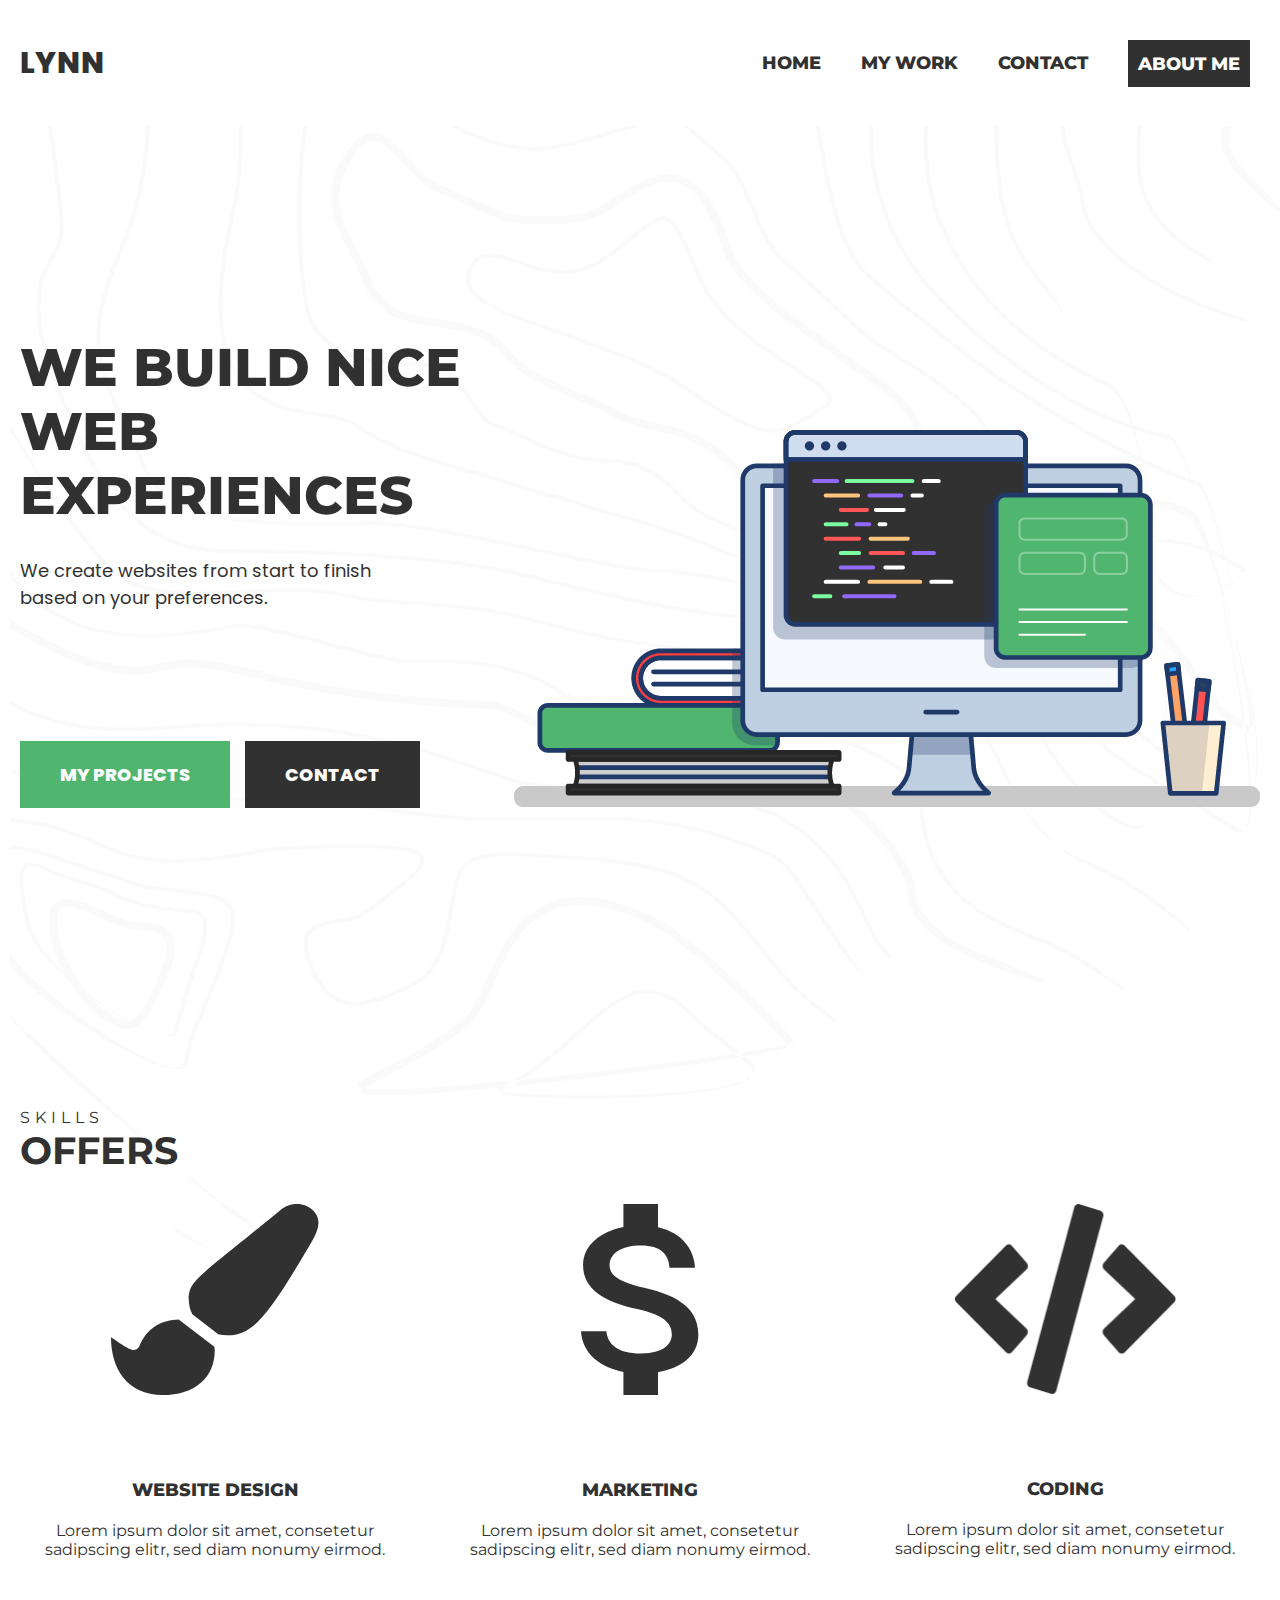
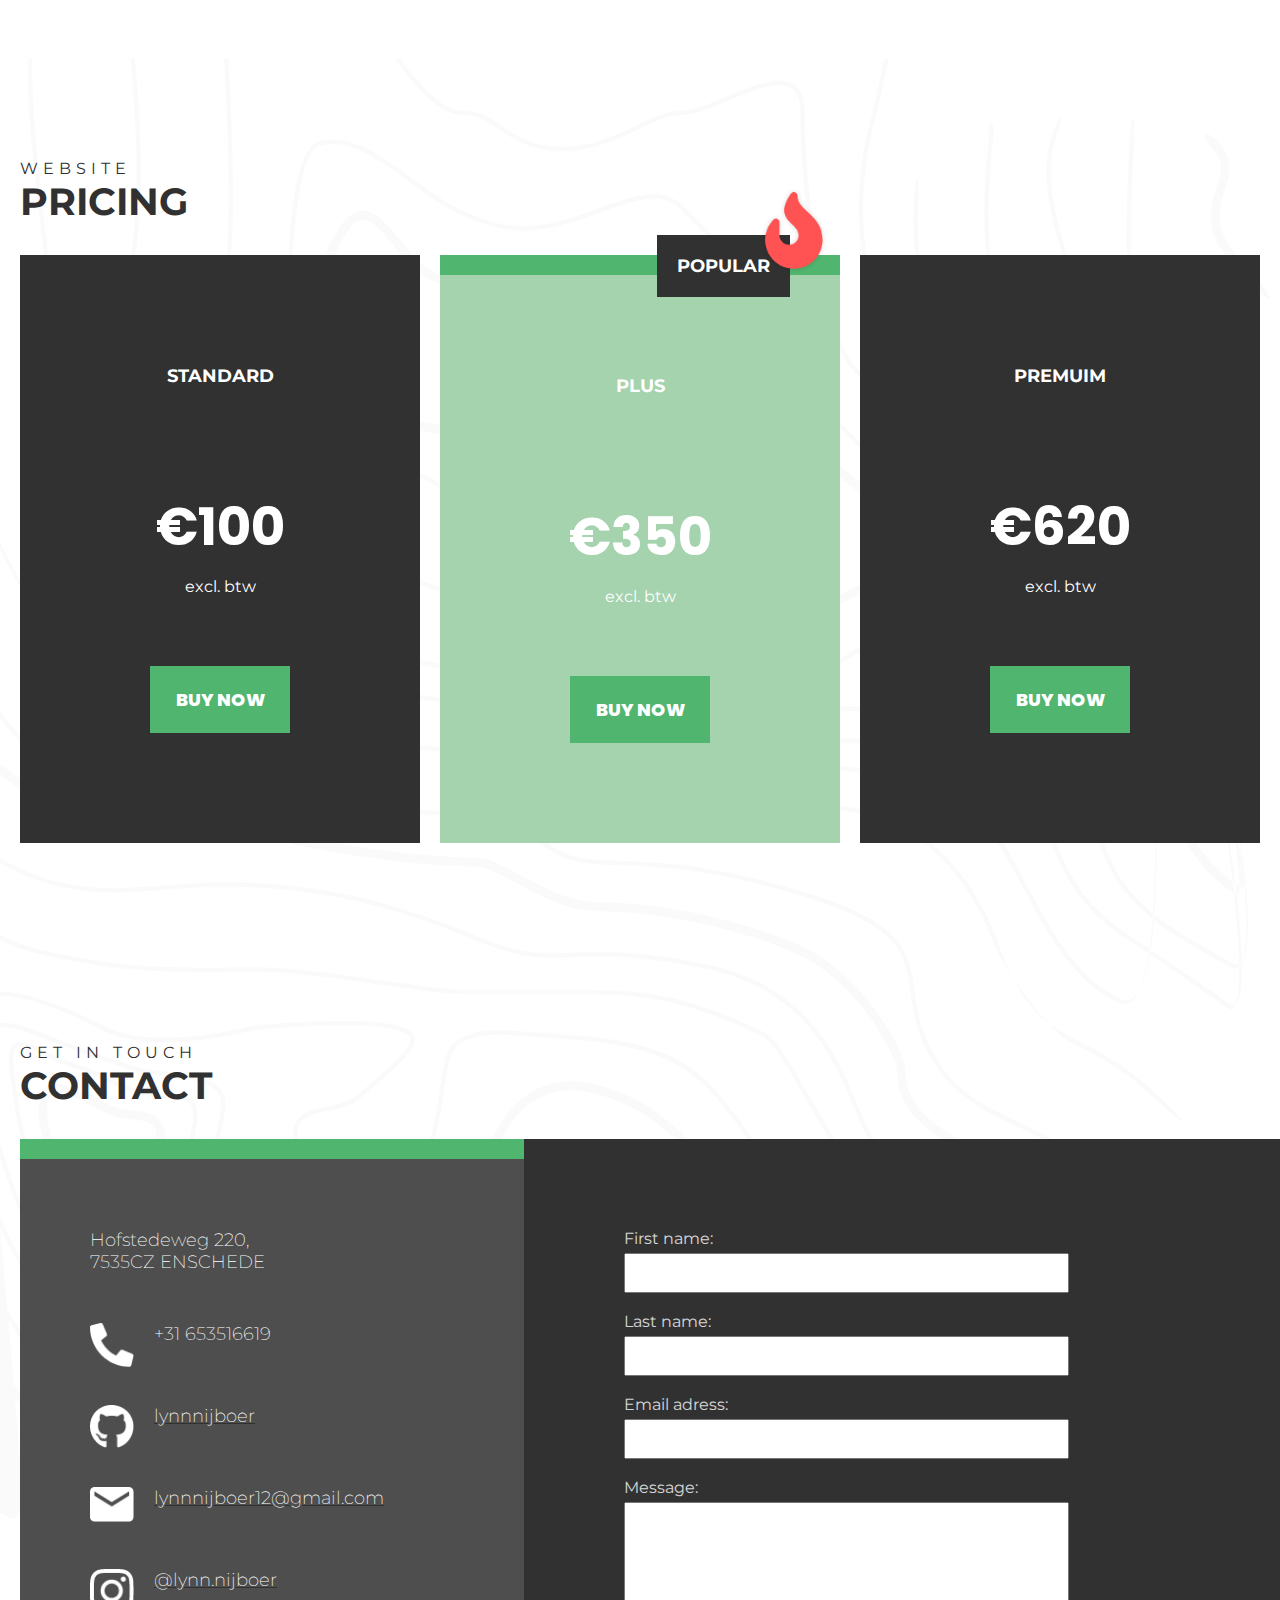
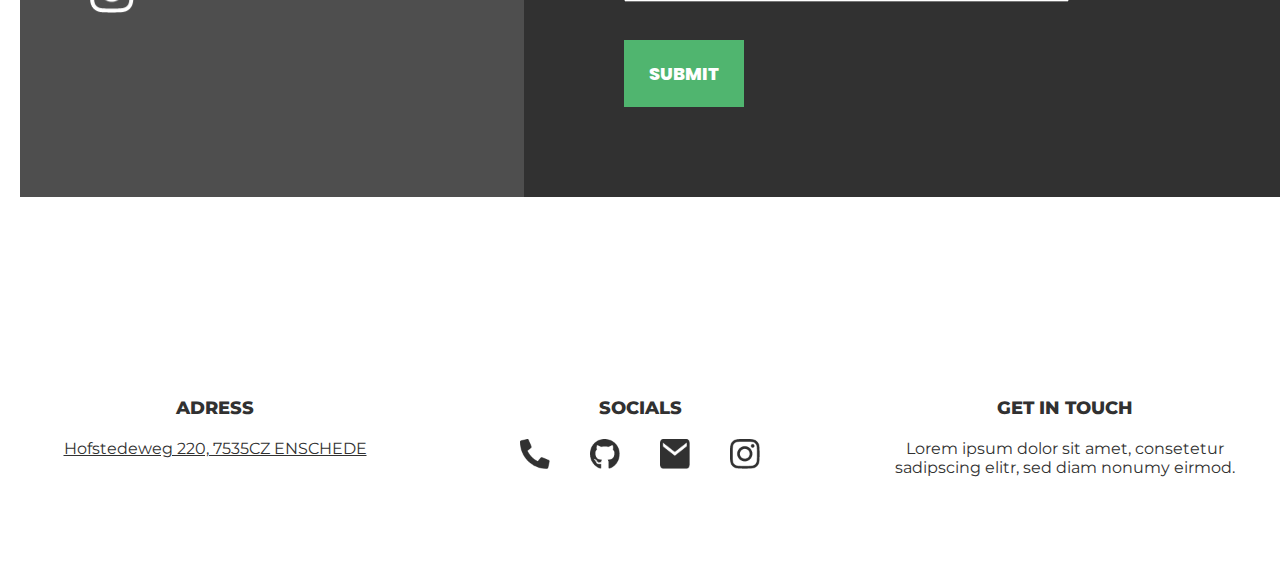
<file: index.html>
<!DOCTYPE html>
<html lang="en">
<head>
    <script src="https://cdnjs.cloudflare.com/ajax/libs/gsap/3.10.4/gsap.min.js"></script>
    <script src="script.js"></script>
    <link rel="preconnect" href="https://fonts.googleapis.com">
    <link rel="preconnect" href="https://fonts.gstatic.com" crossorigin>
    <link href="https://fonts.googleapis.com/css2?family=Montserrat:wght@400;700&family=Poppins:wght@400;700&display=swap" rel="stylesheet">
    <link rel="stylesheet" href="/css/main.css">
    <meta charset="UTF-8">
    <meta http-equiv="X-UA-Compatible" content="IE=edge">
    <meta name="viewport" content="width=device-width, initial-scale=1.0">
    <title>Document</title>
</head>
<body>
    <div class="header">
        <nav>
            <ul>
                <div class="logo"><li><a href="index.html" class="home">LYNN</a></li></div>
                <div class="menu-items">
                    <div class="items">
                        <li><a href="index.html" class="home">home</a></li>
                        <li><a href="work.html" class="work">my work</a></li>
                        <li><a href="contact.html" class="contact">contact</a></li>
                    </div>
               
                    <div class="button-container">
                        <button class="dark-button"><a href="about.html" class="contact">ABOUT ME</a></button>
                    </div>
                </div>
            </ul>
        </nav>
    </div>
    
    <div class="hero">
        <div class="hero-wrapper">
            <div class="hero-content-left">
                <h1>WE BUILD NICE WEB <br> EXPERIENCES</h1>
                <p>We create websites from start to finish <br> based on your preferences. </p>
                <div class="button-container">
                    <button class="green-button"><a href="http://127.0.0.1:5500/homepage/work.html" class="green-button">MY PROJECTS</a></button>
                    <button class="dark-button"><a href="http://127.0.0.1:5500/homepage/work.html" class="dark-button">CONTACT</a></button>
                </div>
            </div>
            <div class="hero-content-right">
                <img class="computer-illustration" src="img/illu.png" alt="">
            </div>
        </div>
    </div>
    <img class="background-effect" src="img/topography.png" alt="">
    <div class="functions">
        <div class="functions-wrapper">
            <div class="functions-text">
                <p>SKILLS</p>
                <h2>OFFERS</h2>
            </div>
            <div class="functions-container">
                <div class="functions-block">
                    <img class="brush-icon" src="img/awesome-paint-brush.png" alt="">
                    <h3>WEBSITE DESIGN</h3>
                    <p>Lorem ipsum dolor sit amet, consetetur sadipscing elitr, sed diam nonumy eirmod.</p>
                </div>
                <div class="functions-block">
                    <img class="money-icon" src="img/material-attach-money.png" alt="">
                    <h3>MARKETING</h3>
                    <p>Lorem ipsum dolor sit amet, consetetur sadipscing elitr, sed diam nonumy eirmod.</p>
                </div>
                <div class="functions-block">
                    <img class="code-icon" src="img/awesome-code.png" alt="">
                    <h3>CODING</h3>
                    <p>Lorem ipsum dolor sit amet, consetetur sadipscing elitr, sed diam nonumy eirmod.</p>
                </div>
            </div>
         
        </div>
    </div>
    <img class="second-background-effect" src="img/second.png" alt="">
    <div class="pricing">
        <div class="pricing-wrapper">
            <div class="pricing-text">
                <p>WEBSITE</p>
                <h2>PRICING</h2>
            </div>
            <div class="pricing-blocks">
                <div class="block dark">
                    <h3>STANDARD</h3>
                    <h1>€100</h1>
                    <p>excl. btw</p>
                    <button class="green-button">BUY NOW</button>
                </div>
                <div class="block-green">
                    <div class="popular">
                        <h3>POPULAR</h3>
                        <img class="fire-icon" src="img/fire.png" alt="">
                    </div>
                    <h3>PLUS</h3>
                    <h1>€350</h1>
                    <p>excl. btw</p>
                    <button class="green-button">BUY NOW</button>
                </div>
                <div class="block dark">
                    <h3>PREMUIM</h3>
                    <h1>€620</h1>
                    <p>excl. btw</p>
                    <button class="green-button">BUY NOW</button>
                </div>
            </div>
        </div>
    </div>
    <div class="contact-page">
        <div class="contact-wrapper">
            <div class="contact-text">
                <p>GET IN TOUCH</p>
                <h2>CONTACT</h2>
            </div>
            <div class="contact-container">
                <div class="left-contact-block">
                    <h3>Hofstedeweg 220, <br> 7535CZ ENSCHEDE</h3>
                    <div class="icon-text-block">
                        <img class="phone-icon" src="img/phone.png" alt="">
                        <h3>+31 653516619</h3>
                    </div>
                    <div class="icon-text-block">
                        <img class="git-icon" src="img/git.png" alt="">
                        <a href="https://github.com/lynnnijboer"><h3>lynnnijboer</h3></a>
                    </div>
                    <div class="icon-text-block">
                        <img class="mail-icon" src="img/mail.png" alt="">
                        <a href="mailto:lynnnijboer12@gmail.com?subject=subject text"><h3>lynnnijboer12@gmail.com</h3></a>
                    </div>
                    <div class="icon-text-block">
                        <img class="insta-icon" src="img/insta.png" alt="">
                        <a href="https://www.instagram.com/accounts/login/?next=/lynn.nijboer/"><h3>@lynn.nijboer</h3></a>
                    </div>
                </div>
                <div class="right-contact-block">
                    <form>
                        <label for="fname">First name:</label>
                        <input type="text" id="fname" name="fname"><br>
                        <label for="lname">Last name:</label>
                        <input type="text" id="lname" name="lname"><br>
                        <label for="email">Email adress:</label>
                        <input type="text" id="email" name="email"><br>
                        <label for="message">Message:</label>
                        <input type="text" id="message" name="message"><br><br>
                        <input class="green-button" type="submit" value="Submit">
                    </form>
                </div>
            </div>
        </div>
    </div>
    <div class="footer">
        <div class="footer-wrapper">
            <div class="footer-block">
                <h3>Adress</h3>
                <a href="https://goo.gl/maps/CNZhvQVsPsZKwDbh6" class="map"> <p>Hofstedeweg 220, 7535CZ ENSCHEDE</p></a>
            </div>
            <div class="footer-block">
                <h3>Socials</h3>
                <div class="socials">
                    <div class="icon-text-block">
                        <img class="phone-icon" src="img/darkphone.png" alt="">
                    </div>
                    <div class="icon-text-block">
                        <img class="git-icon" src="img/darkgit.png" alt="">
                    </div>
                    <div class="icon-text-block">
                        <img class="mail-icon" src="img/darkmail.png" alt="">
                    </div>
                    <div class="icon-text-block">
                        <img class="insta-icon" src="img/darkinsta.png" alt="">
                    </div>
                </div>
            </div>
            <div class="footer-block">
                <h3>Get in touch</h3>
                <p>Lorem ipsum dolor sit amet, consetetur sadipscing elitr, sed diam nonumy eirmod.</p>
            </div>
           
        </div>
    </div>
</body>
</html>
</file>
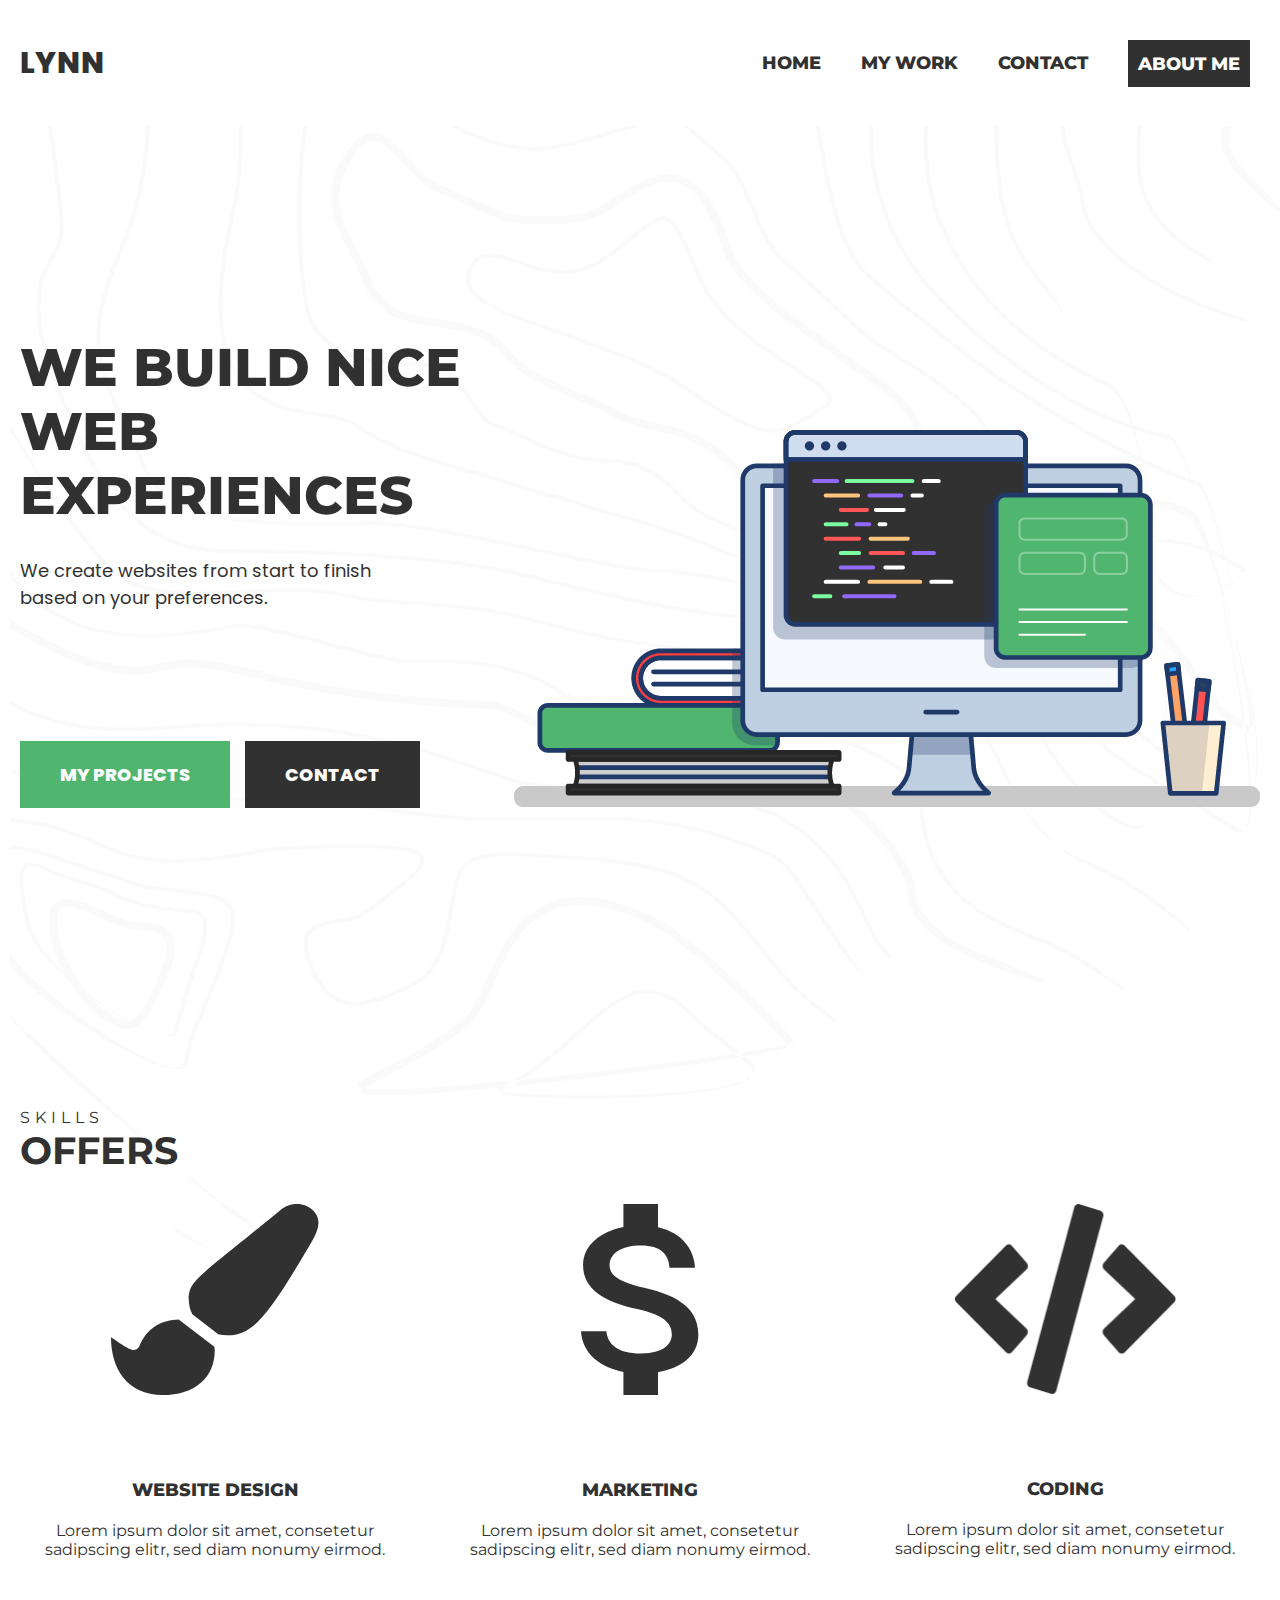
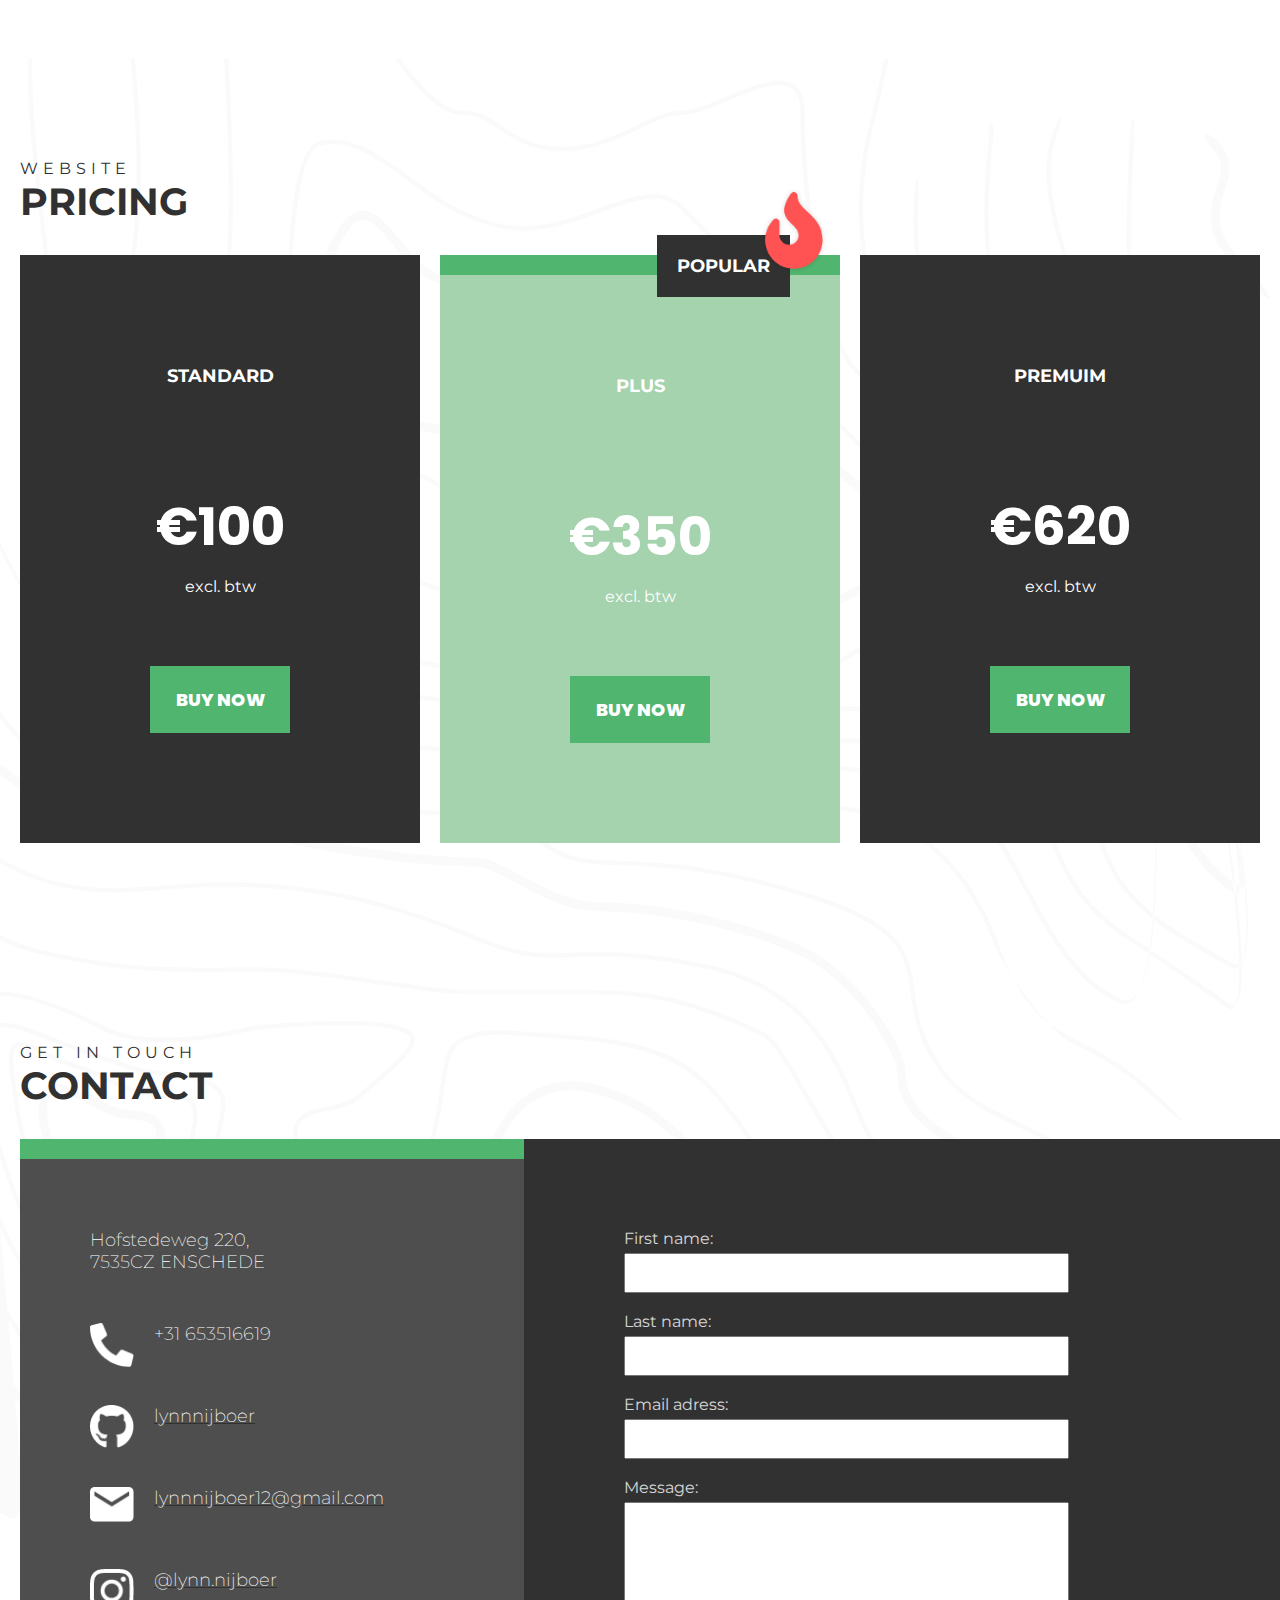
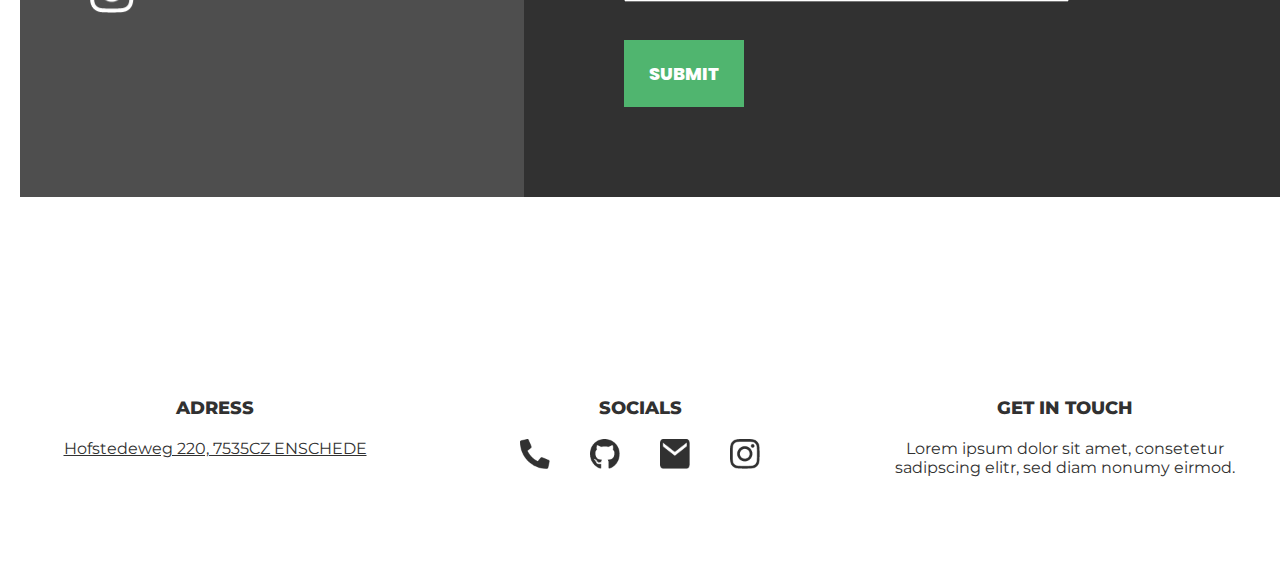
<file: homepage/index.html>
<!DOCTYPE html>
<html lang="en">
<head>
    <script src="https://cdnjs.cloudflare.com/ajax/libs/gsap/3.10.4/gsap.min.js"></script>
    <script src="/homepage/script.js"></script>
    <link rel="preconnect" href="https://fonts.googleapis.com">
    <link rel="preconnect" href="https://fonts.gstatic.com" crossorigin>
    <link href="https://fonts.googleapis.com/css2?family=Montserrat:wght@400;700&family=Poppins:wght@400;700&display=swap" rel="stylesheet">
    <link rel="stylesheet" href="/css/main.css">
    <meta charset="UTF-8">
    <meta http-equiv="X-UA-Compatible" content="IE=edge">
    <meta name="viewport" content="width=device-width, initial-scale=1.0">
    <title>Document</title>
</head>
<body>
    <div class="header">
        <nav>
            <ul>
                <div class="logo"><li><a href="/homepage/index.html" class="home">LYNN</a></li></div>
                <div class="menu-items">
                    <div class="items">
                        <li><a href="/homepage/index.html" class="home">home</a></li>
                        <li><a href="/homepage/work.html" class="work">my work</a></li>
                        <li><a href="/homepage/contact.html" class="contact">contact</a></li>
                    </div>
               
                    <div class="button-container">
                        <button class="dark-button"><a href="/homepage/about.html" class="contact">ABOUT ME</a></button>
                    </div>
                </div>
            </ul>
        </nav>
    </div>
    
    <div class="hero">
        <div class="hero-wrapper">
            <div class="hero-content-left">
                <h1>WE BUILD NICE WEB <br> EXPERIENCES</h1>
                <p>We create websites from start to finish <br> based on your preferences. </p>
                <div class="button-container">
                    <button class="green-button"><a href="http://127.0.0.1:5500/homepage/work.html" class="green-button">MY PROJECTS</a></button>
                    <button class="dark-button"><a href="http://127.0.0.1:5500/homepage/work.html" class="dark-button">CONTACT</a></button>
                </div>
            </div>
            <div class="hero-content-right">
                <img class="computer-illustration" src="/homepage/img/illu.png" alt="">
            </div>
        </div>
    </div>
    <img class="background-effect" src="/homepage/img/topography.png" alt="">
    <div class="functions">
        <div class="functions-wrapper">
            <div class="functions-text">
                <p>SKILLS</p>
                <h2>OFFERS</h2>
            </div>
            <div class="functions-container">
                <div class="functions-block">
                    <img class="brush-icon" src="/homepage/img/awesome-paint-brush.png" alt="">
                    <h3>WEBSITE DESIGN</h3>
                    <p>Lorem ipsum dolor sit amet, consetetur sadipscing elitr, sed diam nonumy eirmod.</p>
                </div>
                <div class="functions-block">
                    <img class="money-icon" src="/homepage/img/material-attach-money.png" alt="">
                    <h3>MARKETING</h3>
                    <p>Lorem ipsum dolor sit amet, consetetur sadipscing elitr, sed diam nonumy eirmod.</p>
                </div>
                <div class="functions-block">
                    <img class="code-icon" src="/homepage/img/awesome-code.png" alt="">
                    <h3>CODING</h3>
                    <p>Lorem ipsum dolor sit amet, consetetur sadipscing elitr, sed diam nonumy eirmod.</p>
                </div>
            </div>
         
        </div>
    </div>
    <img class="second-background-effect" src="/homepage/img/second.png" alt="">
    <div class="pricing">
        <div class="pricing-wrapper">
            <div class="pricing-text">
                <p>WEBSITE</p>
                <h2>PRICING</h2>
            </div>
            <div class="pricing-blocks">
                <div class="block dark">
                    <h3>STANDARD</h3>
                    <h1>€100</h1>
                    <p>excl. btw</p>
                    <button class="green-button">BUY NOW</button>
                </div>
                <div class="block-green">
                    <div class="popular">
                        <h3>POPULAR</h3>
                        <img class="fire-icon" src="/homepage/img/fire.png" alt="">
                    </div>
                    <h3>PLUS</h3>
                    <h1>€350</h1>
                    <p>excl. btw</p>
                    <button class="green-button">BUY NOW</button>
                </div>
                <div class="block dark">
                    <h3>PREMUIM</h3>
                    <h1>€620</h1>
                    <p>excl. btw</p>
                    <button class="green-button">BUY NOW</button>
                </div>
            </div>
        </div>
    </div>
    <div class="contact-page">
        <div class="contact-wrapper">
            <div class="contact-text">
                <p>GET IN TOUCH</p>
                <h2>CONTACT</h2>
            </div>
            <div class="contact-container">
                <div class="left-contact-block">
                    <h3>Hofstedeweg 220, <br> 7535CZ ENSCHEDE</h3>
                    <div class="icon-text-block">
                        <img class="phone-icon" src="/homepage/img/phone.png" alt="">
                        <h3>+31 653516619</h3>
                    </div>
                    <div class="icon-text-block">
                        <img class="git-icon" src="/homepage/img/git.png" alt="">
                        <a href="https://github.com/lynnnijboer"><h3>lynnnijboer</h3></a>
                    </div>
                    <div class="icon-text-block">
                        <img class="mail-icon" src="/homepage/img/mail.png" alt="">
                        <a href="mailto:lynnnijboer12@gmail.com?subject=subject text"><h3>lynnnijboer12@gmail.com</h3></a>
                    </div>
                    <div class="icon-text-block">
                        <img class="insta-icon" src="/homepage/img/insta.png" alt="">
                        <a href="https://www.instagram.com/accounts/login/?next=/lynn.nijboer/"><h3>@lynn.nijboer</h3></a>
                    </div>
                </div>
                <div class="right-contact-block">
                    <form>
                        <label for="fname">First name:</label>
                        <input type="text" id="fname" name="fname"><br>
                        <label for="lname">Last name:</label>
                        <input type="text" id="lname" name="lname"><br>
                        <label for="email">Email adress:</label>
                        <input type="text" id="email" name="email"><br>
                        <label for="message">Message:</label>
                        <input type="text" id="message" name="message"><br><br>
                        <input class="green-button" type="submit" value="Submit">
                    </form>
                </div>
            </div>
        </div>
    </div>
    <div class="footer">
        <div class="footer-wrapper">
            <div class="footer-block">
                <h3>Adress</h3>
                <a href="https://goo.gl/maps/CNZhvQVsPsZKwDbh6" class="map"> <p>Hofstedeweg 220, 7535CZ ENSCHEDE</p></a>
            </div>
            <div class="footer-block">
                <h3>Socials</h3>
                <div class="socials">
                    <div class="icon-text-block">
                        <img class="phone-icon" src="/homepage/img/darkphone.png" alt="">
                    </div>
                    <div class="icon-text-block">
                        <img class="git-icon" src="/homepage/img/darkgit.png" alt="">
                    </div>
                    <div class="icon-text-block">
                        <img class="mail-icon" src="/homepage/img/darkmail.png" alt="">
                    </div>
                    <div class="icon-text-block">
                        <img class="insta-icon" src="/homepage/img/darkinsta.png" alt="">
                    </div>
                </div>
            </div>
            <div class="footer-block">
                <h3>Get in touch</h3>
                <p>Lorem ipsum dolor sit amet, consetetur sadipscing elitr, sed diam nonumy eirmod.</p>
            </div>
           
        </div>
    </div>
</body>
</html>
</file>
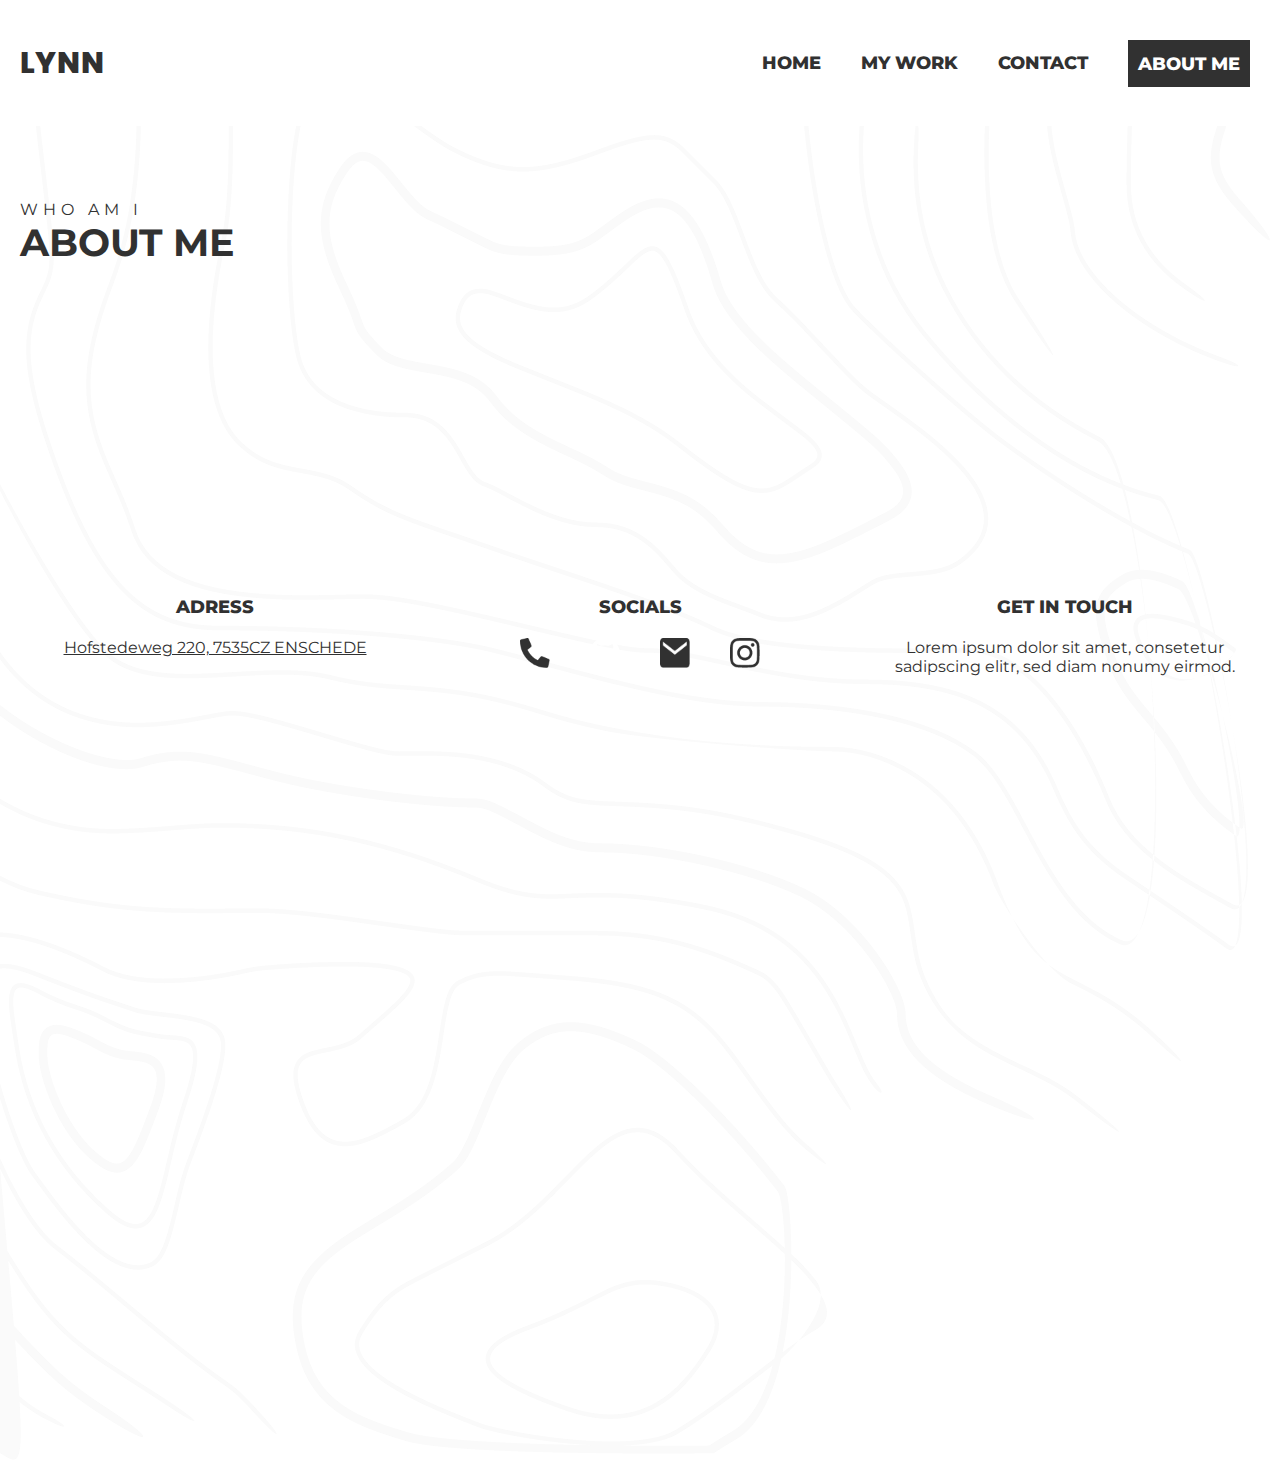
<file: about.html>
<!DOCTYPE html>
<html lang="en">
<head>
    <script src="https://cdnjs.cloudflare.com/ajax/libs/gsap/3.10.4/gsap.min.js"></script>
    <script src="/homepage/script.js"></script>
    <link rel="preconnect" href="https://fonts.googleapis.com">
    <link rel="preconnect" href="https://fonts.gstatic.com" crossorigin>
    <link href="https://fonts.googleapis.com/css2?family=Montserrat:wght@400;700&family=Poppins:wght@400;700&display=swap" rel="stylesheet">
    <link rel="stylesheet" href="/css/main.css">
    <meta charset="UTF-8">
    <meta http-equiv="X-UA-Compatible" content="IE=edge">
    <meta name="viewport" content="width=device-width, initial-scale=1.0">
    <title>Document</title>
</head>
<body>
    <div class="header">
        <nav>
            <ul>
                <div class="logo"><li><a href="index.html" class="home">LYNN</a></li></div>
                <div class="menu-items">
                    <div class="items">
                        <li><a href="index.html" class="home">home</a></li>
                        <li><a href="work.html" class="work">my work</a></li>
                        <li><a href="contact.html" class="contact">contact</a></li>
                    </div>
               
                    <div class="button-container">
                        <button class="dark-button"><a href="about.html" class="contact">ABOUT ME</a></button>
                    </div>
                </div>
            </ul>
        </nav>
    </div>
    <img class="second-background-effect" src="/img/second.png" alt="">

    <div class="about">
        <div class="about-wrapper">
            <div class="about-text">
                <p>WHO AM I</p>
                <h2>ABOUT ME</h2>
            </div>
        </div>
    </div>
   
    <div class="footer">
        <div class="footer-wrapper">
            <div class="footer-block">
                <h3>Adress</h3>
                <a href="https://goo.gl/maps/CNZhvQVsPsZKwDbh6" class="map"> <p>Hofstedeweg 220, 7535CZ ENSCHEDE</p></a>
            </div>
            <div class="footer-block">
                <h3>Socials</h3>
                <div class="socials">
                    <div class="icon-text-block">
                        <img class="phone-icon" src="/img/darkphone.png" alt="">
                    </div>
                    <div class="icon-text-block">
                        <img class="git-icon" src="/img/git.png" alt="">
                    </div>
                    <div class="icon-text-block">
                        <img class="mail-icon" src="/img/darkmail.png" alt="">
                    </div>
                    <div class="icon-text-block">
                        <img class="insta-icon" src="img/darkinsta.png" alt="">
                    </div>
                </div>
            </div>
            <div class="footer-block">
                <h3>Get in touch</h3>
                <p>Lorem ipsum dolor sit amet, consetetur sadipscing elitr, sed diam nonumy eirmod.</p>
            </div>
           
        </div>
    </div>
</body>
</html>
</file>
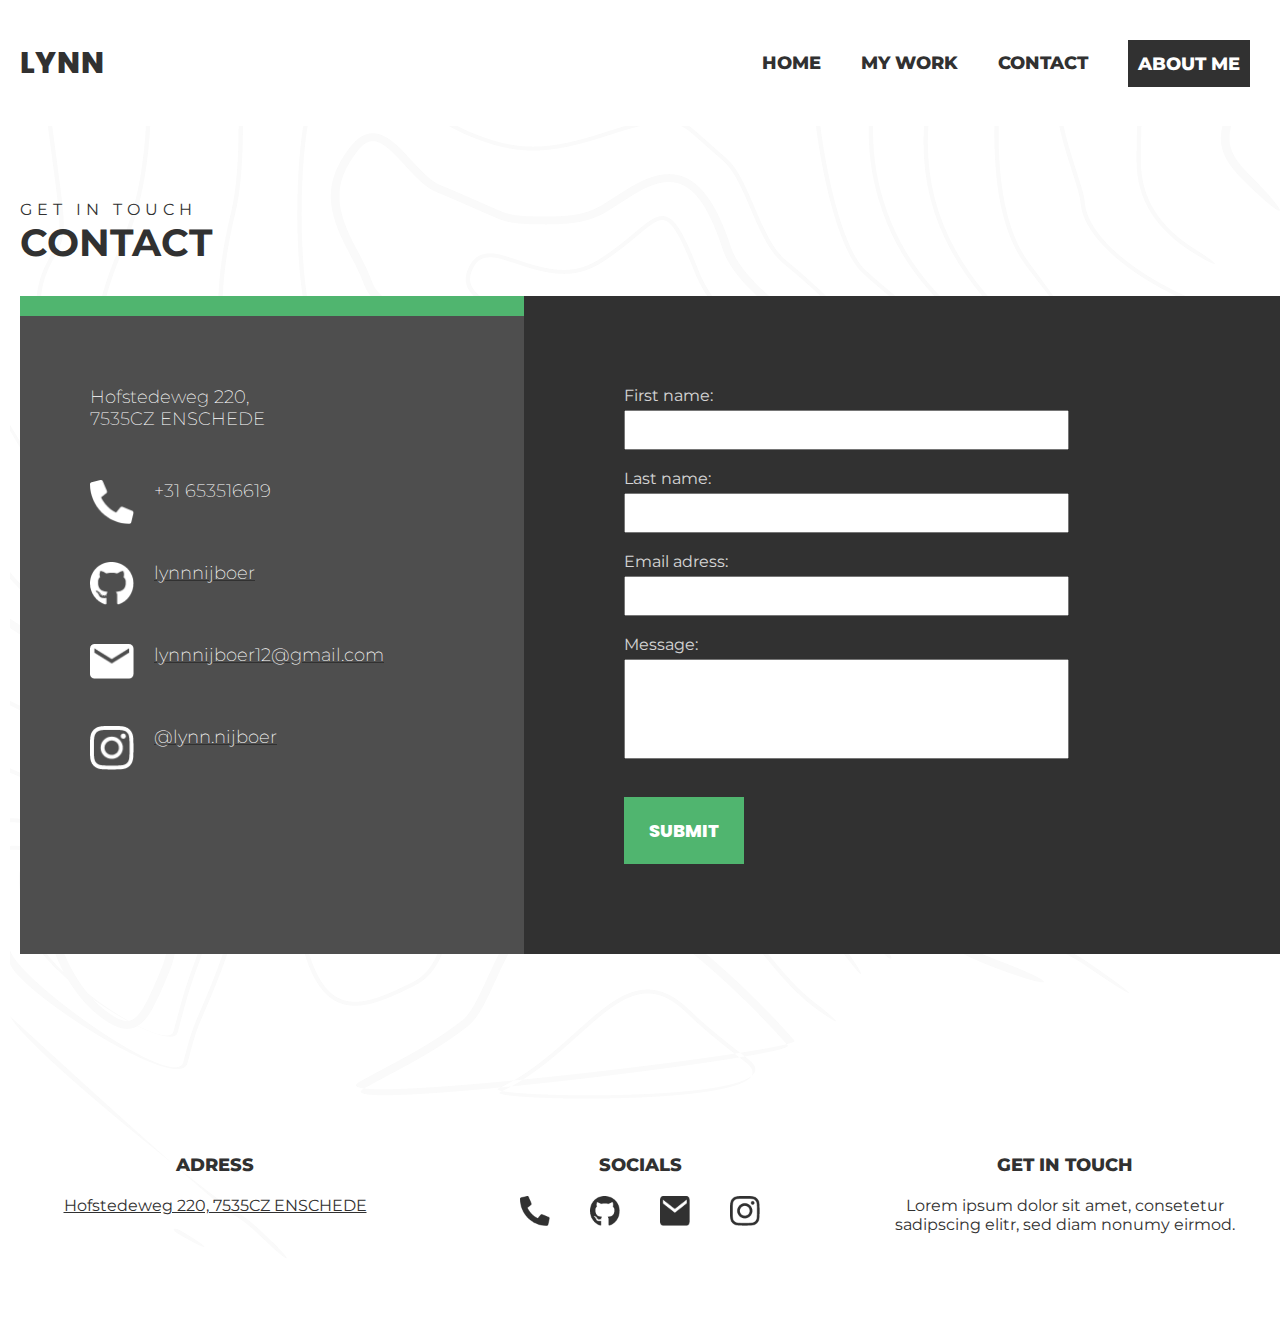
<file: contact.html>
<!DOCTYPE html>
<html lang="en">
<head>
    <script src="https://cdnjs.cloudflare.com/ajax/libs/gsap/3.10.4/gsap.min.js"></script>
    <script src="/homepage/script.js"></script>
    <link rel="preconnect" href="https://fonts.googleapis.com">
    <link rel="preconnect" href="https://fonts.gstatic.com" crossorigin>
    <link href="https://fonts.googleapis.com/css2?family=Montserrat:wght@400;700&family=Poppins:wght@400;700&display=swap" rel="stylesheet">
    <link rel="stylesheet" href="/css/main.css">
    <meta charset="UTF-8">
    <meta http-equiv="X-UA-Compatible" content="IE=edge">
    <meta name="viewport" content="width=device-width, initial-scale=1.0">
    <title>Document</title>
</head>
<body>
    <div class="header">
        <nav>
            <ul>
                <div class="logo"><li><a href="index.html" class="home">LYNN</a></li></div>
                <div class="menu-items">
                    <div class="items">
                        <li><a href="index.html" class="home">home</a></li>
                        <li><a href="work.html" class="work">my work</a></li>
                        <li><a href="contact.html" class="contact">contact</a></li>
                    </div>
               
                    <div class="button-container">
                        <button class="dark-button"><a href="about.html" class="contact">ABOUT ME</a></button>
                    </div>
                </div>
            </ul>
        </nav>
    </div>
    <img class="background-effect" src="img/topography.png" alt="">
    
    <div class="contact-page-full">
        <div class="contact-wrapper">
            <div class="contact-text">
                <p>GET IN TOUCH</p>
                <h2>CONTACT</h2>
            </div>
            <div class="contact-container">
                <div class="left-contact-block">
                    <h3>Hofstedeweg 220, <br> 7535CZ ENSCHEDE</h3>
                    <div class="icon-text-block">
                        <img class="phone-icon" src="img/phone.png" alt="">
                        <h3>+31 653516619</h3>
                    </div>
                    <div class="icon-text-block">
                        <img class="git-icon" src="img/git.png" alt="">
                        <a href="https://github.com/lynnnijboer"><h3>lynnnijboer</h3></a>
                    </div>
                    <div class="icon-text-block">
                        <img class="mail-icon" src="img/mail.png" alt="">
                        <a href="mailto:lynnnijboer12@gmail.com?subject=subject text"><h3>lynnnijboer12@gmail.com</h3></a>
                    </div>
                    <div class="icon-text-block">
                        <img class="insta-icon" src="img/insta.png" alt="">
                        <a href="https://www.instagram.com/accounts/login/?next=/lynn.nijboer/"><h3>@lynn.nijboer</h3></a>
                    </div>
                </div>
                <div class="right-contact-block">
                    <form>
                        <label for="fname">First name:</label>
                        <input type="text" id="fname" name="fname"><br>
                        <label for="lname">Last name:</label>
                        <input type="text" id="lname" name="lname"><br>
                        <label for="email">Email adress:</label>
                        <input type="text" id="email" name="email"><br>
                        <label for="message">Message:</label>
                        <input type="text" id="message" name="message"><br><br>
                        <input class="green-button" type="submit" value="Submit">
                    </form>
                </div>
            </div>
        </div>
    </div>
    <div class="footer">
        <div class="footer-wrapper">
            <div class="footer-block">
                <h3>Adress</h3>
                <a href="https://goo.gl/maps/CNZhvQVsPsZKwDbh6" class="map"> <p>Hofstedeweg 220, 7535CZ ENSCHEDE</p></a>
            </div>
            <div class="footer-block">
                <h3>Socials</h3>
                <div class="socials">
                    <div class="icon-text-block">
                        <img class="phone-icon" src="img/darkphone.png" alt="">
                    </div>
                    <div class="icon-text-block">
                        <img class="git-icon" src="img/darkgit.png" alt="">
                    </div>
                    <div class="icon-text-block">
                        <img class="mail-icon" src="img/darkmail.png" alt="">
                    </div>
                    <div class="icon-text-block">
                        <img class="insta-icon" src="img/darkinsta.png" alt="">
                    </div>
                </div>
            </div>
            <div class="footer-block">
                <h3>Get in touch</h3>
                <p>Lorem ipsum dolor sit amet, consetetur sadipscing elitr, sed diam nonumy eirmod.</p>
            </div>
        </div>
    </div>
</body>
</html>
</file>
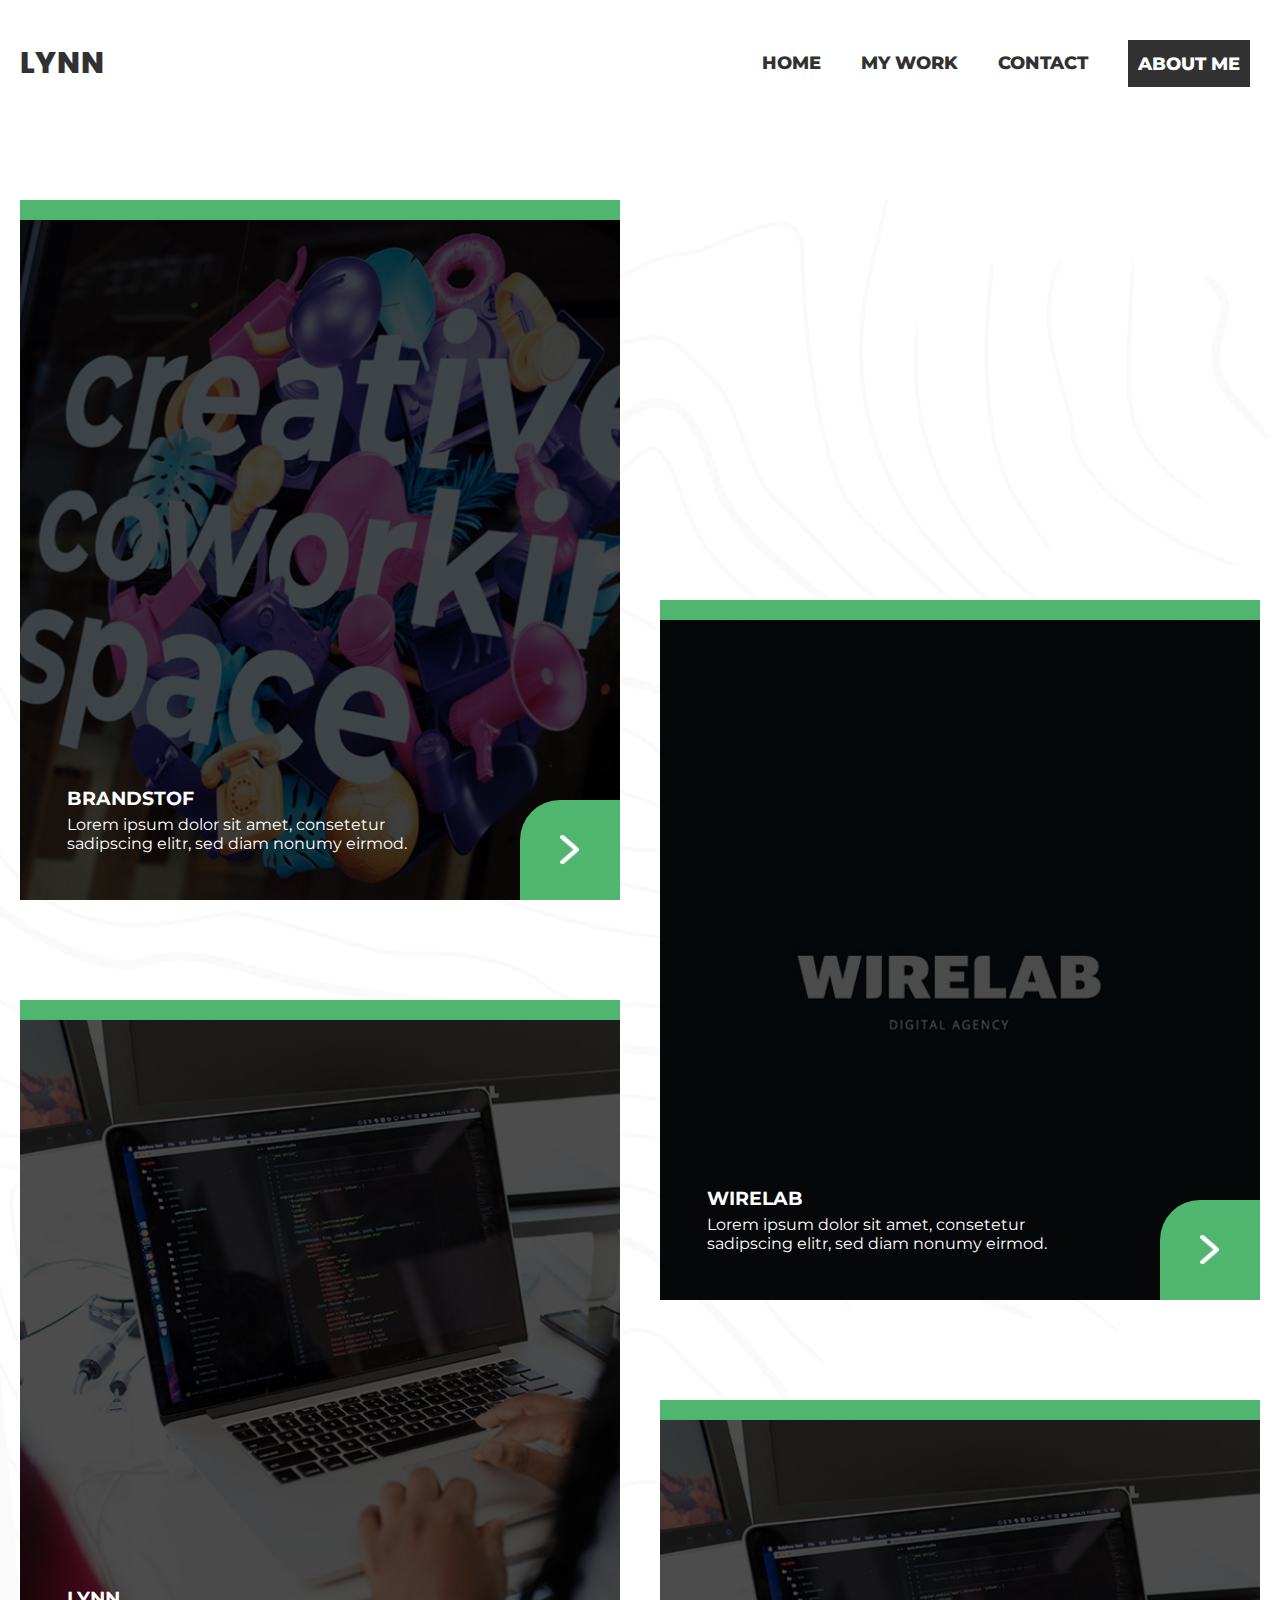
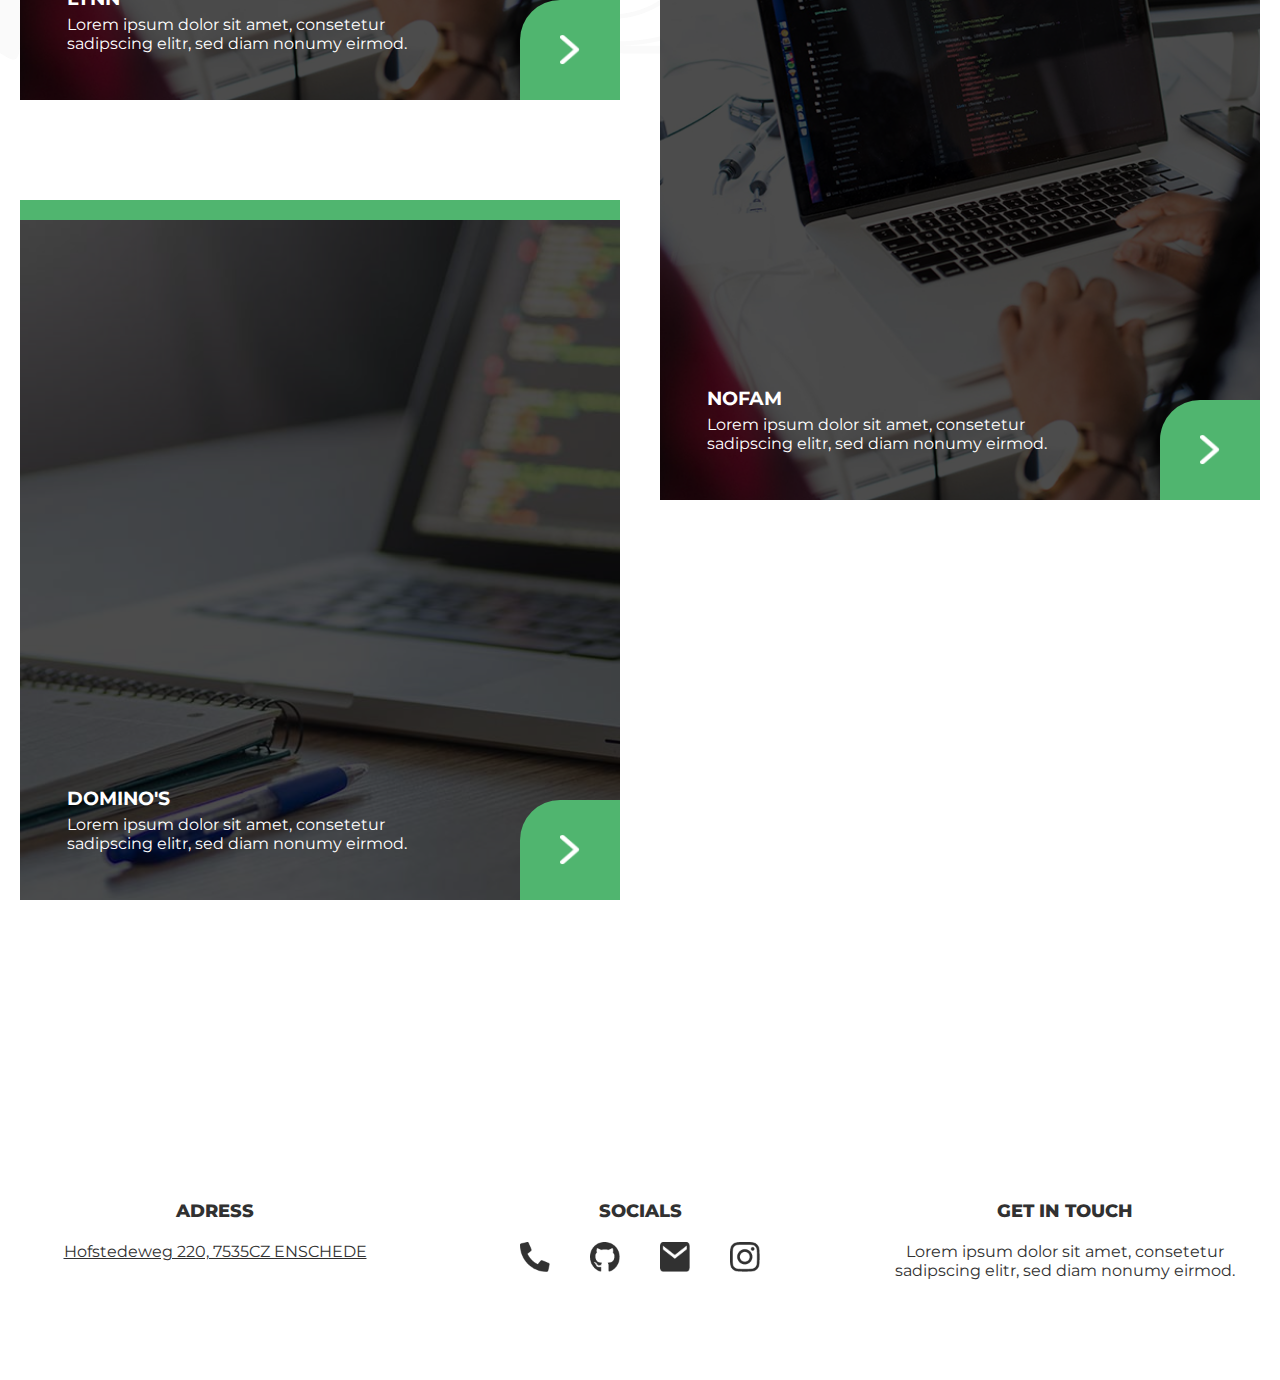
<file: work.html>
<!DOCTYPE html>
<html lang="en">
<head>
    <script src="https://cdnjs.cloudflare.com/ajax/libs/gsap/3.10.4/gsap.min.js"></script>
    <script src="/homepage/script.js"></script>
    <link rel="preconnect" href="https://fonts.googleapis.com">
    <link rel="preconnect" href="https://fonts.gstatic.com" crossorigin>
    <link href="https://fonts.googleapis.com/css2?family=Montserrat:wght@400;700&family=Poppins:wght@400;700&display=swap" rel="stylesheet">
    <link rel="stylesheet" href="/css/main.css">
    <meta charset="UTF-8">
    <meta http-equiv="X-UA-Compatible" content="IE=edge">
    <meta name="viewport" content="width=device-width, initial-scale=1.0">
    <title>Document</title>
</head>
<body>
    <div class="header">
        <nav>
            <ul>
                <div class="logo"><li><a href="index.html" class="home">LYNN</a></li></div>
                <div class="menu-items">
                    <div class="items">
                        <li><a href="index.html" class="home">home</a></li>
                        <li><a href="work.html" class="work">my work</a></li>
                        <li><a href="contact.html" class="contact">contact</a></li>
                    </div>
               
                    <div class="button-container">
                        <button class="dark-button"><a href="about.html" class="contact">ABOUT ME</a></button>
                    </div>
                </div>
            </ul>
        </nav>
    </div>
    <div class="images">
        <div class="image-wrapper">
            <div class="image-block-left">
                <a href="https://brandstof.community/" class="image-block margin">
                    <img src="img/BRAND.jpg" alt="">
                    <div class="content-block">
                        <div class="text">
                            <h3>BRANDSTOF</h3>
                            <p>Lorem ipsum dolor sit amet, consetetur sadipscing elitr, sed diam nonumy eirmod.</p>
                        </div>
                        <div class="green-block"><img class="arrow" src="img/Icon ionic-ios-arrow-down.png" alt=""></div>
                    </div>
                </a>
                <a href="http://127.0.0.1:5500/homepage/index.html" class="image-block margin">
                    <img src="img/computer.jpg" alt="">
                    <div class="content-block">
                        <div class="text">
                            <h3>LYNN</h3>
                            <p>Lorem ipsum dolor sit amet, consetetur sadipscing elitr, sed diam nonumy eirmod.</p>
                        </div>
                        <div class="green-block"><img class="arrow" src="img/Icon ionic-ios-arrow-down.png" alt=""></div>
                    </div>
                </a>
                <a href="https://www.youtube.com/watch?v=pUeQIk6rnTU" class="image-block">
                    <img src="img/lap.jpg" alt="">
                    <div class="content-block">
                        <div class="text">
                            <h3>DOMINO'S</h3>
                            <p>Lorem ipsum dolor sit amet, consetetur sadipscing elitr, sed diam nonumy eirmod.</p>
                        </div>
                        <div class="green-block"><img class="arrow" src="img/Icon ionic-ios-arrow-down.png" alt=""></div>
                    </div>
                </a>
            </div>
     <img class="second-background-effect" src="img/second.png" alt="">
            <div class="image-block-right">
                <a href="https://www.wirelab.nl/" class="image-block margin">
                    <img src="img/wire.jpg" alt="">
                    <div class="content-block">
                        <div class="text">
                            <h3>WIRELAB</h3>
                            <p>Lorem ipsum dolor sit amet, consetetur sadipscing elitr, sed diam nonumy eirmod.</p>
                        </div>
                        <div class="green-block"><img class="arrow" src="img/Icon ionic-ios-arrow-down.png" alt=""></div>
                    </div>
                </a>
               <a href="https://nofam.org/" class="image-block">
                    <img src="img/computer.jpg" alt="">
                    <div class="content-block">
                        <div class="text">
                            <h3>NOFAM</h3>
                            <p>Lorem ipsum dolor sit amet, consetetur sadipscing elitr, sed diam nonumy eirmod.</p>
                        </div>
                        <div class="green-block"><img class="arrow" src="img/Icon ionic-ios-arrow-down.png" alt=""></div>
                    </div>
                </a>
            </div>
        </div>
    </div>
    <div class="footer">
        <div class="footer-wrapper">
            <div class="footer-block">
                <h3>Adress</h3>
                <a href="https://goo.gl/maps/CNZhvQVsPsZKwDbh6" class="map"> <p>Hofstedeweg 220, 7535CZ ENSCHEDE</p></a>
            </div>
            <div class="footer-block">
                <h3>Socials</h3>
                <div class="socials">
                    <div class="icon-text-block">
                        <img class="phone-icon" src="img/darkphone.png" alt="">
                    </div>
                    <div class="icon-text-block">
                        <img class="git-icon" src="img/darkgit.png" alt="">
                    </div>
                    <div class="icon-text-block">
                        <img class="mail-icon" src="img/darkmail.png" alt="">
                    </div>
                    <div class="icon-text-block">
                        <img class="insta-icon" src="img/darkinsta.png" alt="">
                    </div>
                </div>
            </div>
            <div class="footer-block">
                <h3>Get in touch</h3>
                <p>Lorem ipsum dolor sit amet, consetetur sadipscing elitr, sed diam nonumy eirmod.</p>
            </div>
           
        </div>
    </div>
</body>
</html>
</file>
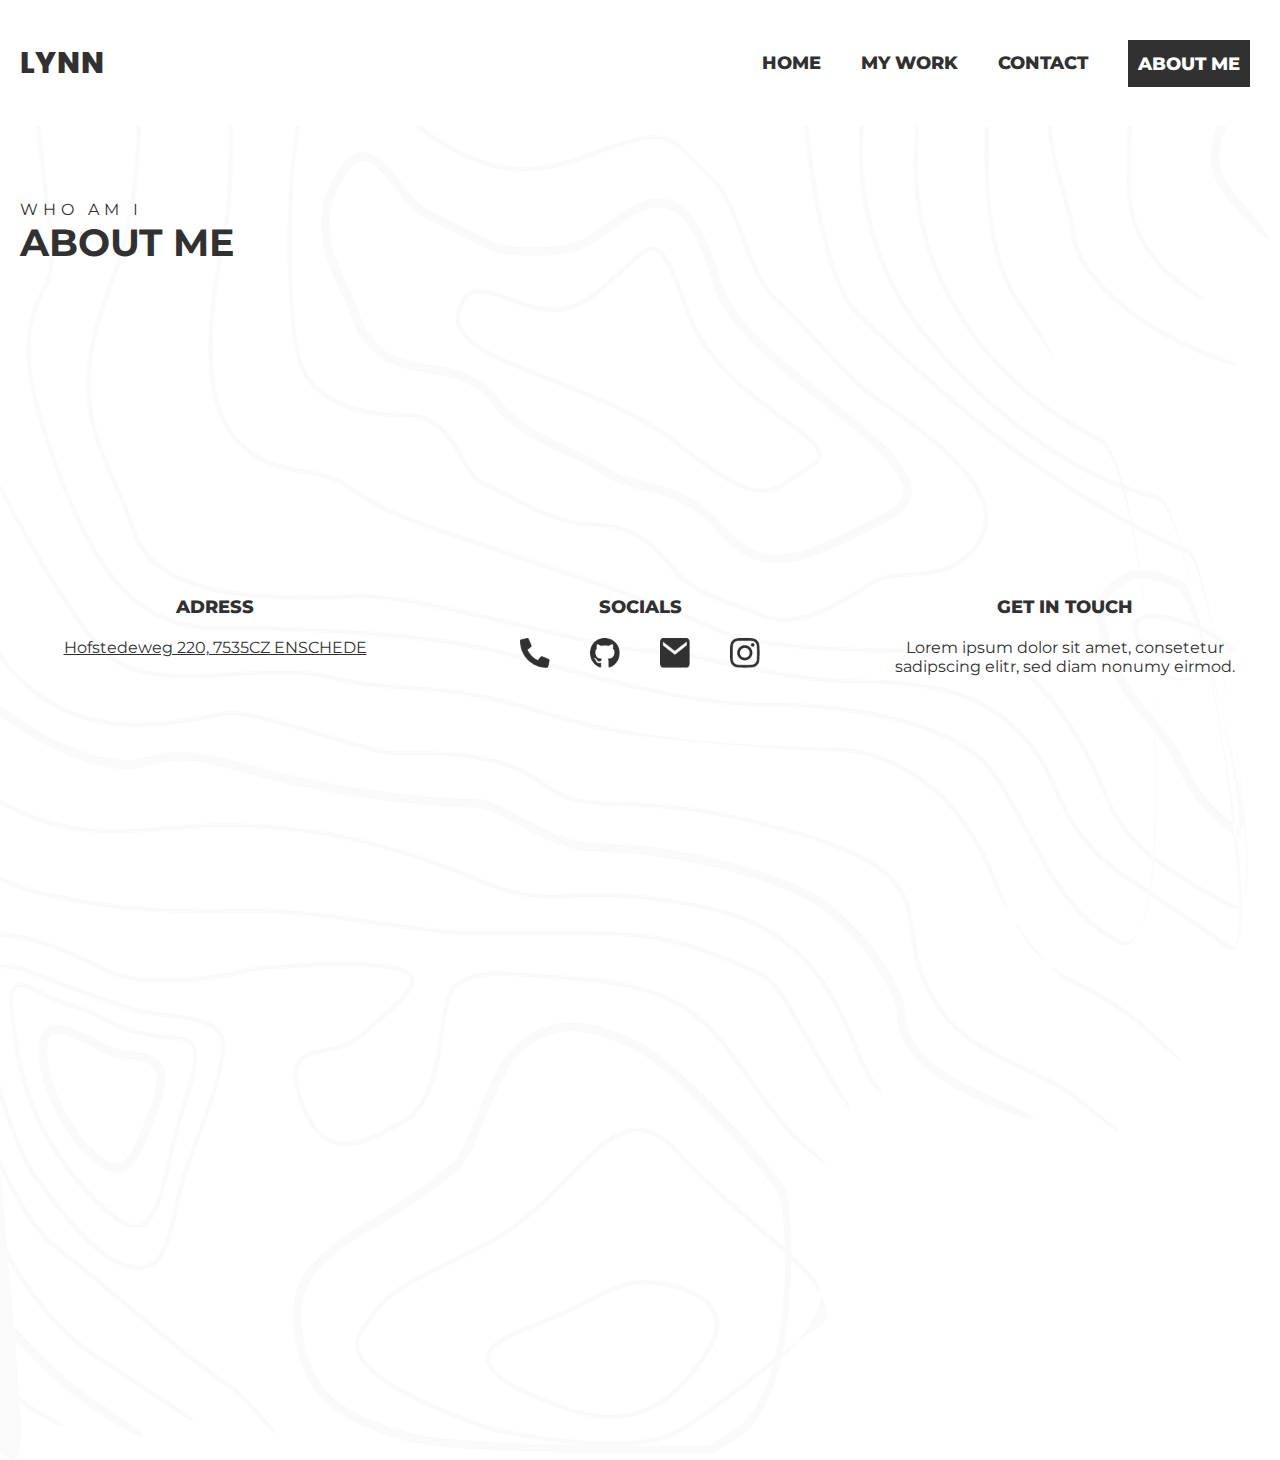
<file: homepage/about.html>
<!DOCTYPE html>
<html lang="en">
<head>
    <script src="https://cdnjs.cloudflare.com/ajax/libs/gsap/3.10.4/gsap.min.js"></script>
    <script src="/homepage/script.js"></script>
    <link rel="preconnect" href="https://fonts.googleapis.com">
    <link rel="preconnect" href="https://fonts.gstatic.com" crossorigin>
    <link href="https://fonts.googleapis.com/css2?family=Montserrat:wght@400;700&family=Poppins:wght@400;700&display=swap" rel="stylesheet">
    <link rel="stylesheet" href="/css/main.css">
    <meta charset="UTF-8">
    <meta http-equiv="X-UA-Compatible" content="IE=edge">
    <meta name="viewport" content="width=device-width, initial-scale=1.0">
    <title>Document</title>
</head>
<body>
    <div class="header">
        <nav>
            <ul>
                <div class="logo"><li><a href="/homepage/index.html" class="home">LYNN</a></li></div>
                <div class="menu-items">
                    <div class="items">
                        <li><a href="/homepage/index.html" class="home">home</a></li>
                        <li><a href="/homepage/work.html" class="work">my work</a></li>
                        <li><a href="/homepage/contact.html" class="contact">contact</a></li>
                    </div>
               
                    <div class="button-container">
                        <button class="dark-button"><a href="/homepage/about.html" class="contact">ABOUT ME</a></button>
                    </div>
                </div>
            </ul>
        </nav>
    </div>
    <img class="second-background-effect" src="/homepage/img/second.png" alt="">

    <div class="about">
        <div class="about-wrapper">
            <div class="about-text">
                <p>WHO AM I</p>
                <h2>ABOUT ME</h2>
            </div>
        </div>
    </div>
   
    <div class="footer">
        <div class="footer-wrapper">
            <div class="footer-block">
                <h3>Adress</h3>
                <a href="https://goo.gl/maps/CNZhvQVsPsZKwDbh6" class="map"> <p>Hofstedeweg 220, 7535CZ ENSCHEDE</p></a>
            </div>
            <div class="footer-block">
                <h3>Socials</h3>
                <div class="socials">
                    <div class="icon-text-block">
                        <img class="phone-icon" src="/homepage/img/darkphone.png" alt="">
                    </div>
                    <div class="icon-text-block">
                        <img class="git-icon" src="/homepage/img/darkgit.png" alt="">
                    </div>
                    <div class="icon-text-block">
                        <img class="mail-icon" src="/homepage/img/darkmail.png" alt="">
                    </div>
                    <div class="icon-text-block">
                        <img class="insta-icon" src="/homepage/img/darkinsta.png" alt="">
                    </div>
                </div>
            </div>
            <div class="footer-block">
                <h3>Get in touch</h3>
                <p>Lorem ipsum dolor sit amet, consetetur sadipscing elitr, sed diam nonumy eirmod.</p>
            </div>
           
        </div>
    </div>
</body>
</html>
</file>
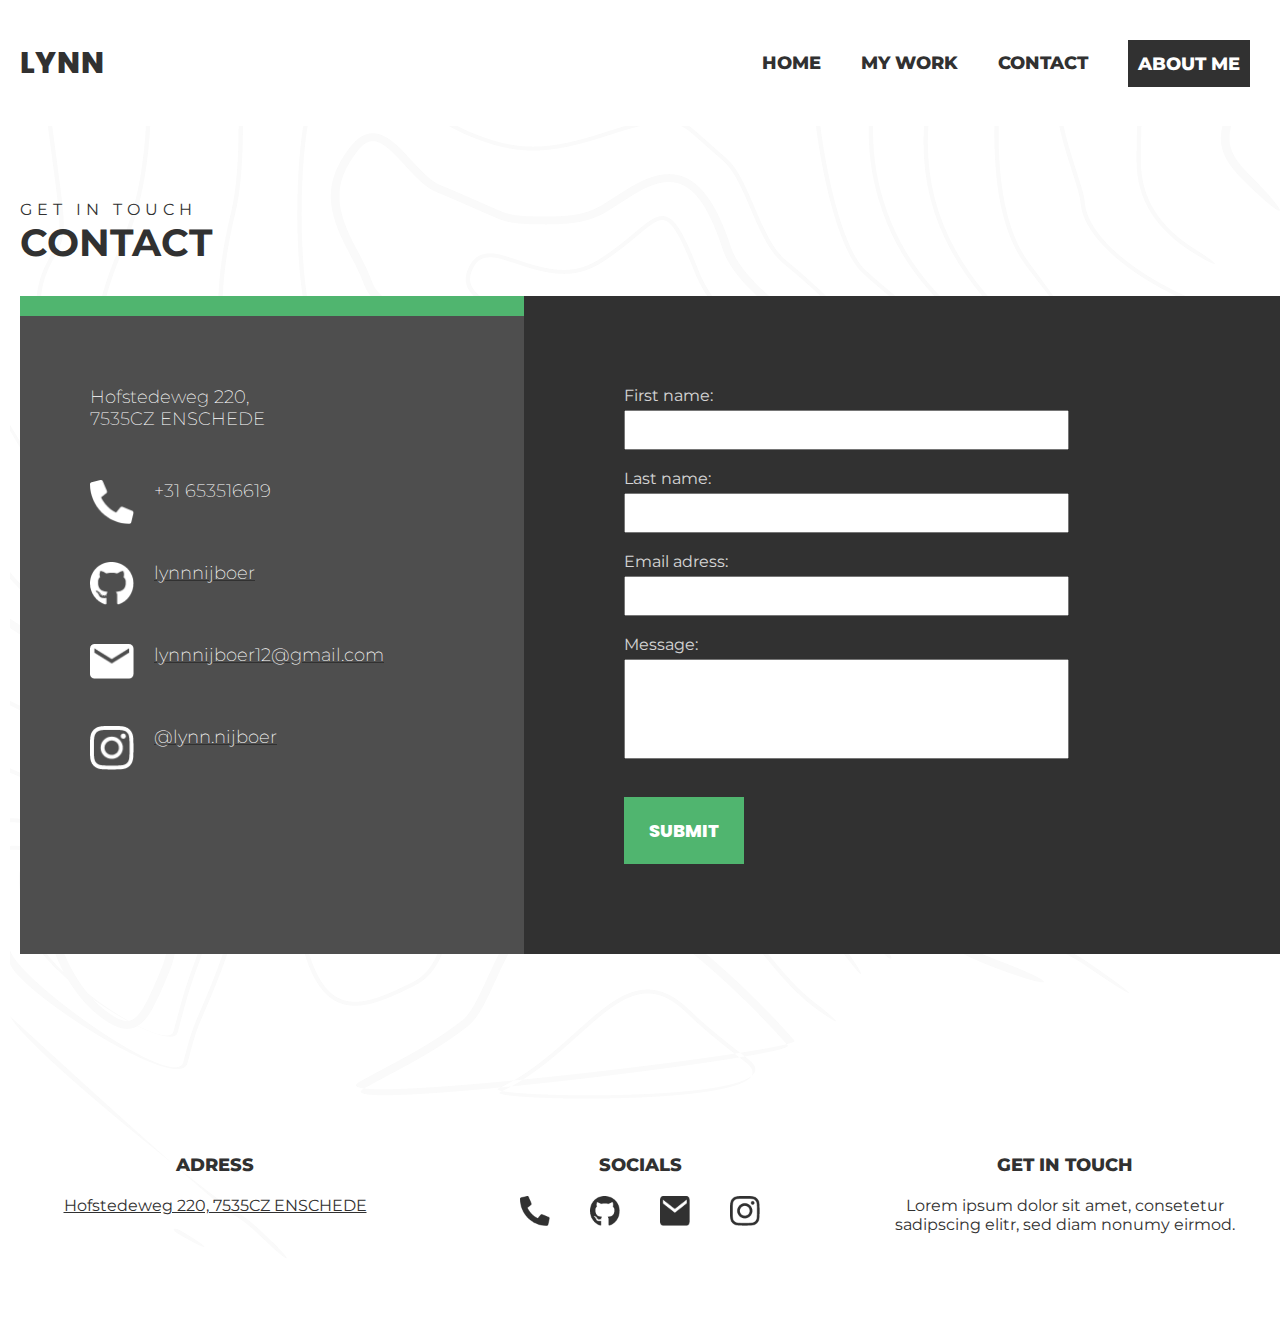
<file: homepage/contact.html>
<!DOCTYPE html>
<html lang="en">
<head>
    <script src="https://cdnjs.cloudflare.com/ajax/libs/gsap/3.10.4/gsap.min.js"></script>
    <script src="/homepage/script.js"></script>
    <link rel="preconnect" href="https://fonts.googleapis.com">
    <link rel="preconnect" href="https://fonts.gstatic.com" crossorigin>
    <link href="https://fonts.googleapis.com/css2?family=Montserrat:wght@400;700&family=Poppins:wght@400;700&display=swap" rel="stylesheet">
    <link rel="stylesheet" href="/css/main.css">
    <meta charset="UTF-8">
    <meta http-equiv="X-UA-Compatible" content="IE=edge">
    <meta name="viewport" content="width=device-width, initial-scale=1.0">
    <title>Document</title>
</head>
<body>
    <div class="header">
        <nav>
            <ul>
                <div class="logo"><li><a href="/homepage/index.html" class="home">LYNN</a></li></div>
                <div class="menu-items">
                    <div class="items">
                        <li><a href="/homepage/index.html" class="home">home</a></li>
                        <li><a href="/homepage/work.html" class="work">my work</a></li>
                        <li><a href="/homepage/contact.html" class="contact">contact</a></li>
                    </div>
               
                    <div class="button-container">
                        <button class="dark-button"><a href="/homepage/about.html" class="contact">ABOUT ME</a></button>
                    </div>
                </div>
            </ul>
        </nav>
    </div>
    <img class="background-effect" src="/homepage/img/topography.png" alt="">
    
    <div class="contact-page-full">
        <div class="contact-wrapper">
            <div class="contact-text">
                <p>GET IN TOUCH</p>
                <h2>CONTACT</h2>
            </div>
            <div class="contact-container">
                <div class="left-contact-block">
                    <h3>Hofstedeweg 220, <br> 7535CZ ENSCHEDE</h3>
                    <div class="icon-text-block">
                        <img class="phone-icon" src="/homepage/img/phone.png" alt="">
                        <h3>+31 653516619</h3>
                    </div>
                    <div class="icon-text-block">
                        <img class="git-icon" src="/homepage/img/git.png" alt="">
                        <a href="https://github.com/lynnnijboer"><h3>lynnnijboer</h3></a>
                    </div>
                    <div class="icon-text-block">
                        <img class="mail-icon" src="/homepage/img/mail.png" alt="">
                        <a href="mailto:lynnnijboer12@gmail.com?subject=subject text"><h3>lynnnijboer12@gmail.com</h3></a>
                    </div>
                    <div class="icon-text-block">
                        <img class="insta-icon" src="/homepage/img/insta.png" alt="">
                        <a href="https://www.instagram.com/accounts/login/?next=/lynn.nijboer/"><h3>@lynn.nijboer</h3></a>
                    </div>
                </div>
                <div class="right-contact-block">
                    <form>
                        <label for="fname">First name:</label>
                        <input type="text" id="fname" name="fname"><br>
                        <label for="lname">Last name:</label>
                        <input type="text" id="lname" name="lname"><br>
                        <label for="email">Email adress:</label>
                        <input type="text" id="email" name="email"><br>
                        <label for="message">Message:</label>
                        <input type="text" id="message" name="message"><br><br>
                        <input class="green-button" type="submit" value="Submit">
                    </form>
                </div>
            </div>
        </div>
    </div>
    
    <div class="footer">
        <div class="footer-wrapper">
            <div class="footer-block">
                <h3>Adress</h3>
                <a href="https://goo.gl/maps/CNZhvQVsPsZKwDbh6" class="map"> <p>Hofstedeweg 220, 7535CZ ENSCHEDE</p></a>
            </div>
            <div class="footer-block">
                <h3>Socials</h3>
                <div class="socials">
                    <div class="icon-text-block">
                        <img class="phone-icon" src="/homepage/img/darkphone.png" alt="">
                    </div>
                    <div class="icon-text-block">
                        <img class="git-icon" src="/homepage/img/darkgit.png" alt="">
                    </div>
                    <div class="icon-text-block">
                        <img class="mail-icon" src="/homepage/img/darkmail.png" alt="">
                    </div>
                    <div class="icon-text-block">
                        <img class="insta-icon" src="/homepage/img/darkinsta.png" alt="">
                    </div>
                </div>
            </div>
            <div class="footer-block">
                <h3>Get in touch</h3>
                <p>Lorem ipsum dolor sit amet, consetetur sadipscing elitr, sed diam nonumy eirmod.</p>
            </div>
           
        </div>
    </div>
</body>
</html>
</file>
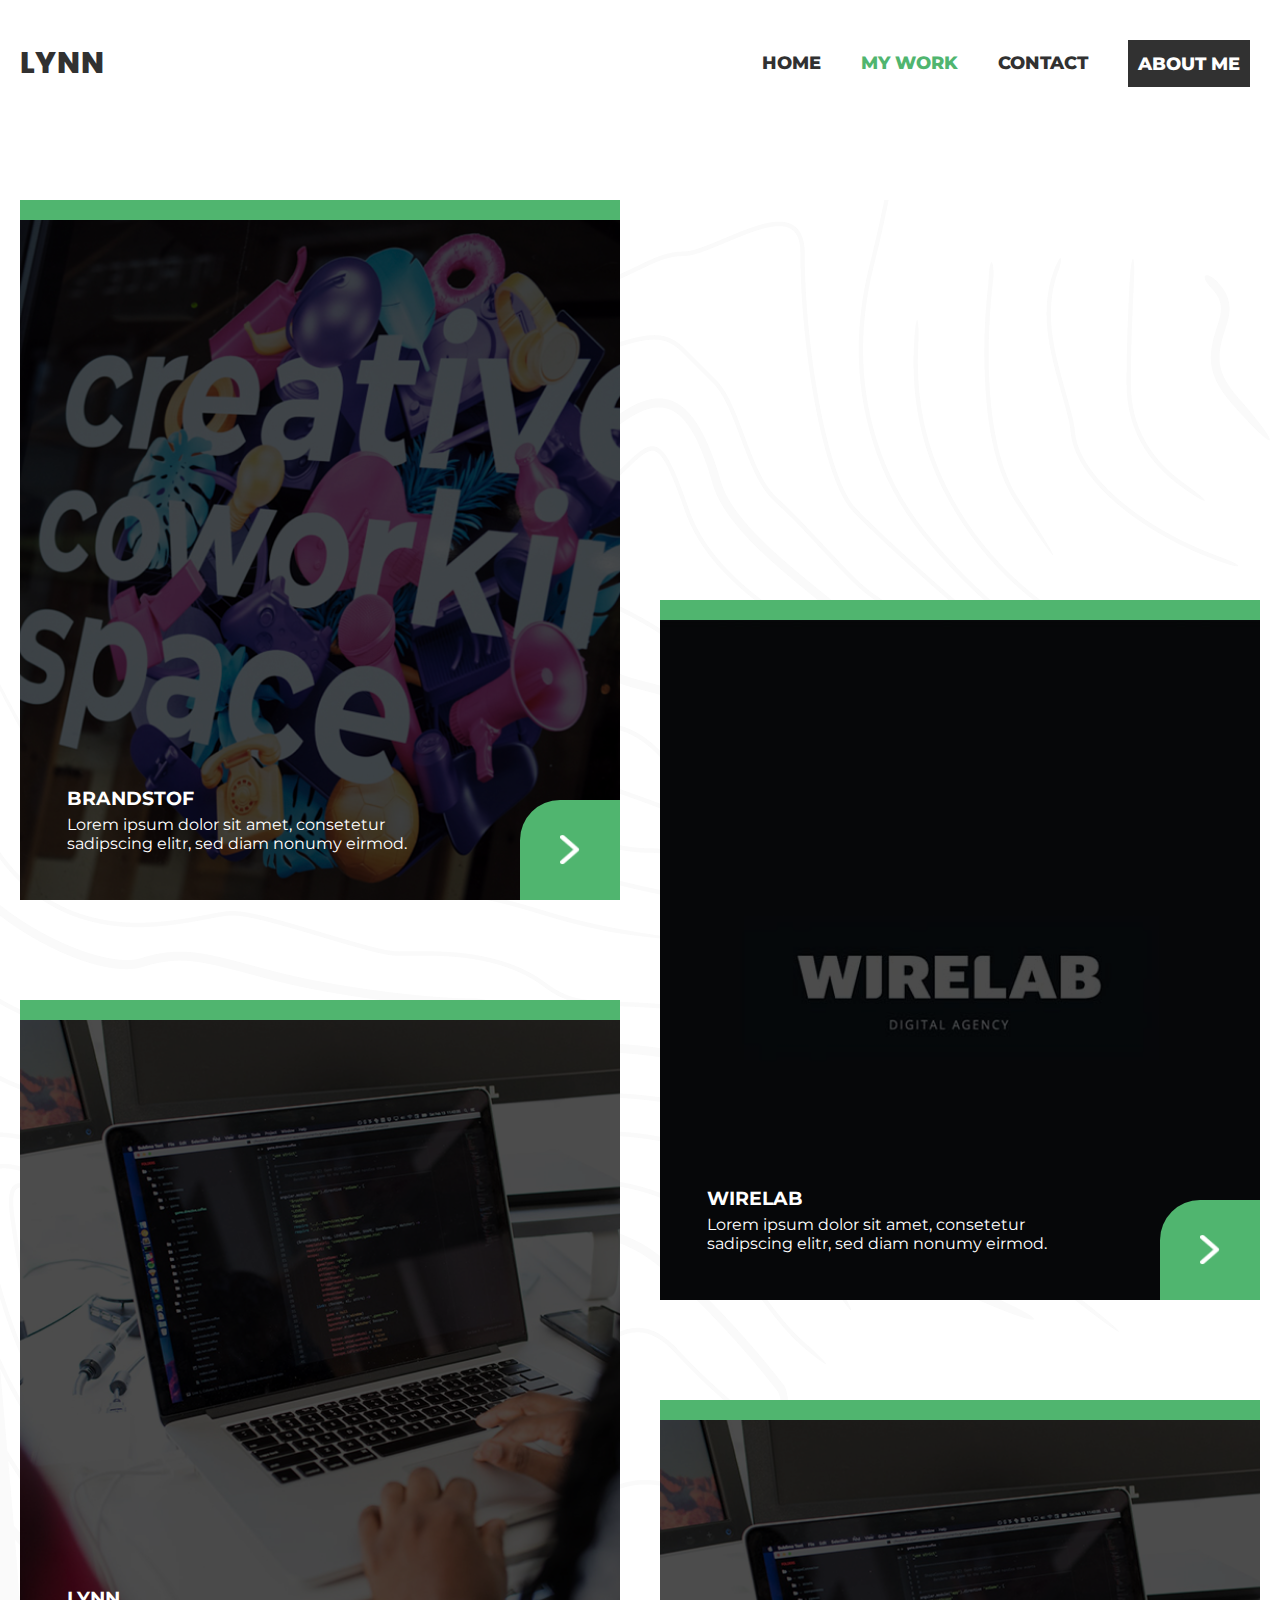
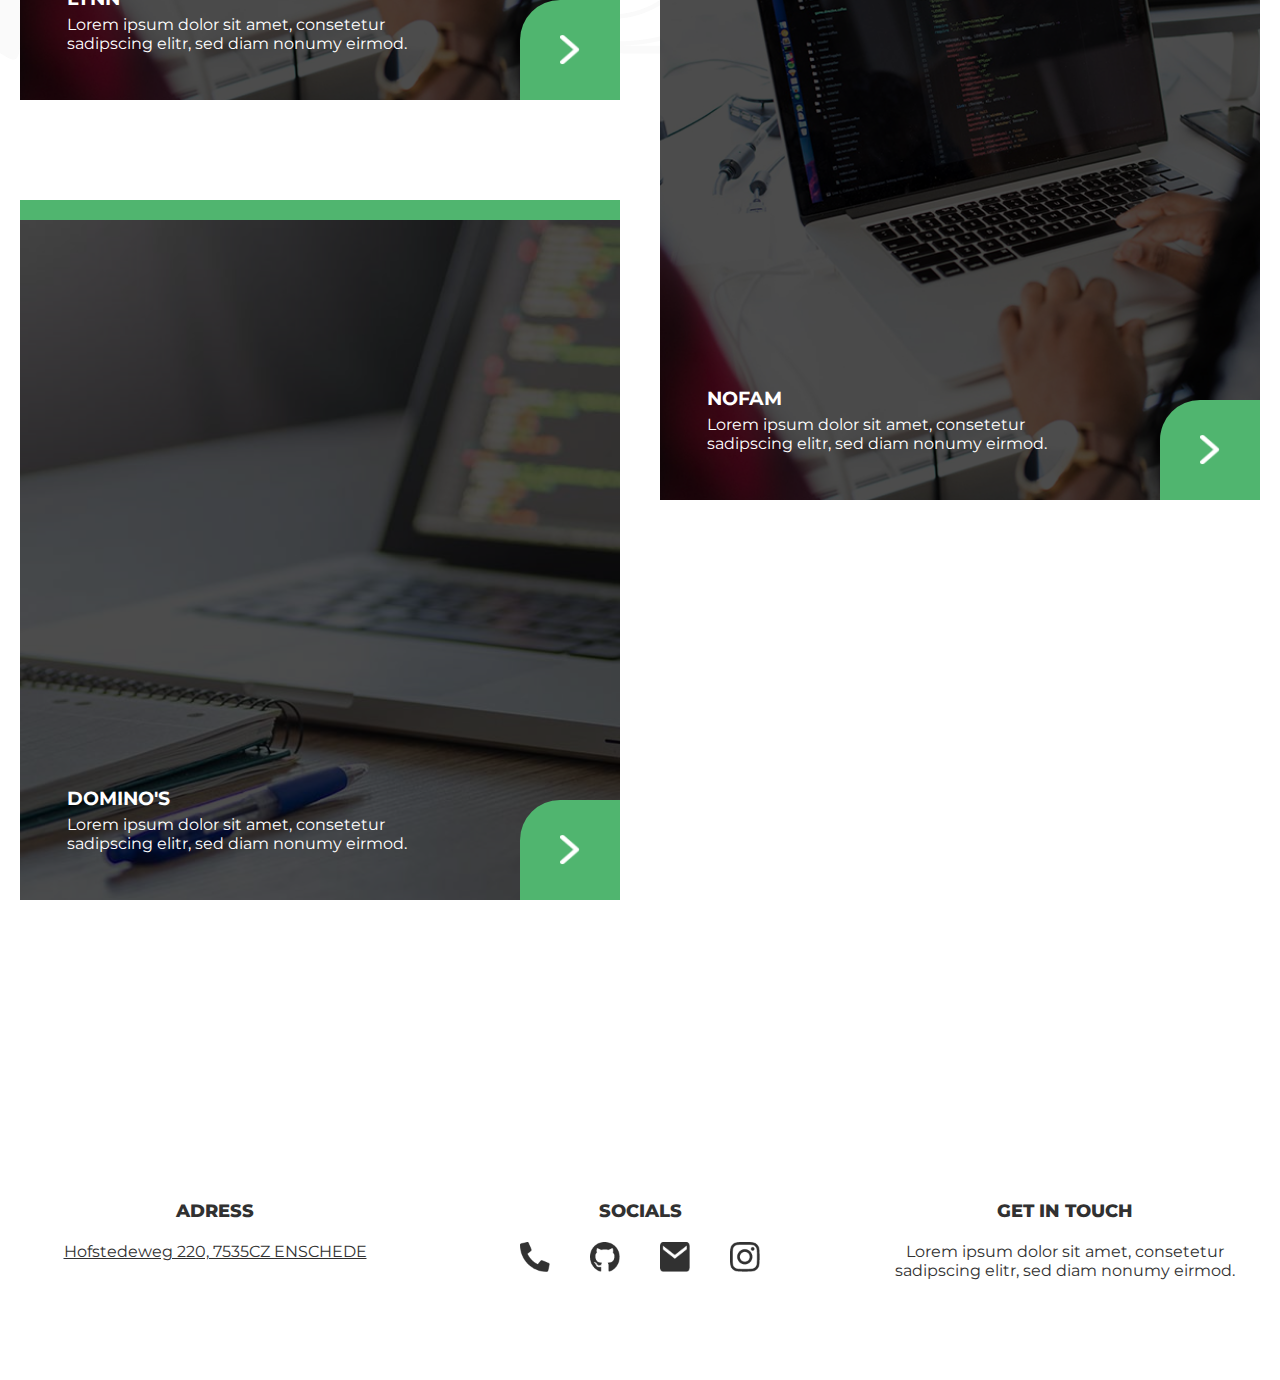
<file: homepage/work.html>
<!DOCTYPE html>
<html lang="en">
<head>
    <script src="https://cdnjs.cloudflare.com/ajax/libs/gsap/3.10.4/gsap.min.js"></script>
    <script src="/homepage/script.js"></script>
    <link rel="preconnect" href="https://fonts.googleapis.com">
    <link rel="preconnect" href="https://fonts.gstatic.com" crossorigin>
    <link href="https://fonts.googleapis.com/css2?family=Montserrat:wght@400;700&family=Poppins:wght@400;700&display=swap" rel="stylesheet">
    <link rel="stylesheet" href="/css/main.css">
    <meta charset="UTF-8">
    <meta http-equiv="X-UA-Compatible" content="IE=edge">
    <meta name="viewport" content="width=device-width, initial-scale=1.0">
    <title>Document</title>
</head>
<body>
    <div class="header">
        <nav>
            <ul>
                <div class="logo"><li><a href="/homepage/index.html" class="home">LYNN</a></li></div>
                <div class="menu-items">
                    <div class="items">
                        <li><a href="/homepage/index.html" class="home">home</a></li>
                        <li><a href="/homepage/work.html" class="work current">my work</a></li>
                        <li><a href="/homepage/contact.html" class="contact">contact</a></li>
                    </div>
               
                    <div class="button-container">
                        <button class="dark-button"><a href="/homepage/about.html" class="contact">ABOUT ME</a></button>
                    </div>
                </div>
            </ul>
        </nav>
    </div>
    <div class="images">
        <div class="image-wrapper">
            <div class="image-block-left">
                <a href="https://brandstof.community/" class="image-block margin">
                    <img src="/homepage/img/BRAND.jpg" alt="">
                    <div class="content-block">
                        <div class="text">
                            <h3>BRANDSTOF</h3>
                            <p>Lorem ipsum dolor sit amet, consetetur sadipscing elitr, sed diam nonumy eirmod.</p>
                        </div>
                        <div class="green-block"><img class="arrow" src="/homepage/img/Icon ionic-ios-arrow-down.png" alt=""></div>
                    </div>
                </a>
                <a href="http://127.0.0.1:5500/homepage/index.html" class="image-block margin">
                    <img src="/homepage/img/computer.jpg" alt="">
                    <div class="content-block">
                        <div class="text">
                            <h3>LYNN</h3>
                            <p>Lorem ipsum dolor sit amet, consetetur sadipscing elitr, sed diam nonumy eirmod.</p>
                        </div>
                        <div class="green-block"><img class="arrow" src="/homepage/img/Icon ionic-ios-arrow-down.png" alt=""></div>
                    </div>
                </a>
                <a href="https://www.youtube.com/watch?v=pUeQIk6rnTU" class="image-block">
                    <img src="/homepage/img/lap.jpg" alt="">
                    <div class="content-block">
                        <div class="text">
                            <h3>DOMINO'S</h3>
                            <p>Lorem ipsum dolor sit amet, consetetur sadipscing elitr, sed diam nonumy eirmod.</p>
                        </div>
                        <div class="green-block"><img class="arrow" src="/homepage/img/Icon ionic-ios-arrow-down.png" alt=""></div>
                    </div>
                </a>
            </div>
     <img class="second-background-effect" src="/homepage/img/second.png" alt="">
            <div class="image-block-right">
                <a href="https://www.wirelab.nl/" class="image-block margin">
                    <img src="/homepage/img/wire.jpg" alt="">
                    <div class="content-block">
                        <div class="text">
                            <h3>WIRELAB</h3>
                            <p>Lorem ipsum dolor sit amet, consetetur sadipscing elitr, sed diam nonumy eirmod.</p>
                        </div>
                        <div class="green-block"><img class="arrow" src="/homepage/img/Icon ionic-ios-arrow-down.png" alt=""></div>
                    </div>
                </a>
               <a href="https://nofam.org/" class="image-block">
                    <img src="/homepage/img/computer.jpg" alt="">
                    <div class="content-block">
                        <div class="text">
                            <h3>NOFAM</h3>
                            <p>Lorem ipsum dolor sit amet, consetetur sadipscing elitr, sed diam nonumy eirmod.</p>
                        </div>
                        <div class="green-block"><img class="arrow" src="/homepage/img/Icon ionic-ios-arrow-down.png" alt=""></div>
                    </div>
                </a>
            </div>
        </div>
    </div>
    <div class="footer">
        <div class="footer-wrapper">
            <div class="footer-block">
                <h3>Adress</h3>
                <a href="https://goo.gl/maps/CNZhvQVsPsZKwDbh6" class="map"> <p>Hofstedeweg 220, 7535CZ ENSCHEDE</p></a>
            </div>
            <div class="footer-block">
                <h3>Socials</h3>
                <div class="socials">
                    <div class="icon-text-block">
                        <img class="phone-icon" src="/homepage/img/darkphone.png" alt="">
                    </div>
                    <div class="icon-text-block">
                        <img class="git-icon" src="/homepage/img/darkgit.png" alt="">
                    </div>
                    <div class="icon-text-block">
                        <img class="mail-icon" src="/homepage/img/darkmail.png" alt="">
                    </div>
                    <div class="icon-text-block">
                        <img class="insta-icon" src="/homepage/img/darkinsta.png" alt="">
                    </div>
                </div>
            </div>
            <div class="footer-block">
                <h3>Get in touch</h3>
                <p>Lorem ipsum dolor sit amet, consetetur sadipscing elitr, sed diam nonumy eirmod.</p>
            </div>
           
        </div>
    </div>
</body>
</html>
</file>
<file: css/main.css>
* {
  -webkit-box-sizing: border-box;
          box-sizing: border-box;
  padding: 0;
  margin: 0;
}

h1, p, h2, h3, a {
  color: #313131;
}

h3, h1 {
  font-family: "Poppins", sans-serif;
}

p, h2, h3, a {
  font-family: "Montserrat", sans-serif;
}

.dark-button a {
  color: #FFFFFF;
  text-decoration: none;
}

.green-button {
  padding: 20px;
  background-color: #50B56F;
  color: #FFFFFF;
  font-size: 18px;
  font-weight: 800;
  cursor: pointer;
  border: none;
  font-family: "Poppins", sans-serif;
  text-decoration: none;
}

.green-button:hover {
  -webkit-transform: scale(105%);
          transform: scale(105%);
}

.dark-button:hover {
  -webkit-transform: scale(105%);
          transform: scale(105%);
}

.dark-button {
  padding: 20px;
  cursor: pointer;
  background-color: #313131;
  text-decoration: none;
  font-size: 18px;
  font-weight: 800;
  color: #FFFFFF;
  font-family: "Poppins", sans-serif;
  border: none;
}

.background-effect {
  position: absolute;
  top: 0;
  right: 0;
  opacity: 60%;
  z-index: -1;
}

.second-background-effect {
  position: absolute;
  left: 0;
  opacity: 60%;
  z-index: -1;
}

.header {
  width: 100%;
  background-color: white;
  position: fixed;
  top: 0;
  z-index: 8;
  left: 0;
}

.header nav {
  padding: 20px 30px 20px 0px;
  width: 100%;
  max-width: calc(100% - ((100% - 1400px) / 2));
  margin-left: auto;
}

.header nav ul {
  width: 100%;
  -webkit-box-pack: justify;
      -ms-flex-pack: justify;
          justify-content: space-between;
  display: -webkit-box;
  display: -ms-flexbox;
  display: flex;
}

.header nav ul .logo a {
  font-size: 30px;
  font-family: "Poppins", sans-serif;
}

.header nav ul .menu-items {
  display: -webkit-box;
  display: -ms-flexbox;
  display: flex;
  -webkit-box-align: center;
      -ms-flex-align: center;
          align-items: center;
}

.header nav ul .menu-items .items {
  display: -webkit-box;
  display: -ms-flexbox;
  display: flex;
  -webkit-box-align: center;
      -ms-flex-align: center;
          align-items: center;
  margin-right: 20px;
}

.header nav ul li {
  padding: 20px;
  list-style-type: none;
}

.header nav ul li a {
  text-decoration: none;
  font-size: 18px;
  font-family: "Montserrat", sans-serif;
  text-transform: uppercase;
  font-weight: 800;
}

.header nav ul li a:hover {
  color: #50B56F;
  cursor: pointer;
}

.header nav ul li .current {
  color: #50B56F;
}

.header nav ul .green-button {
  margin-right: 10px;
}

.header nav ul .green-button, .header nav ul .dark-button {
  padding: 10px;
}

.hero {
  padding: 200px 0 200px 0;
  margin-top: 135px;
  width: 100%;
}

.hero .hero-wrapper {
  padding: 0 20px 0 20px;
  display: -webkit-box;
  display: -ms-flexbox;
  display: flex;
  width: 100%;
  max-width: 1400px;
  margin: 0 auto;
  -webkit-box-pack: center;
      -ms-flex-pack: center;
          justify-content: center;
}

.hero .hero-content-left {
  width: 100%;
  max-width: 611px;
}

.hero .hero-content-left h1 {
  font-size: 53px;
  font-family: "Montserrat", sans-serif;
  margin-bottom: 30px;
  font-weight: 800;
}

.hero .hero-content-left p {
  font-size: 16px;
  font-family: "Poppins", sans-serif;
  font-size: 18px;
  margin-bottom: 130px;
}

.hero .hero-content-left .button-container {
  display: -webkit-box;
  display: -ms-flexbox;
  display: flex;
  -ms-flex-wrap: wrap;
      flex-wrap: wrap;
  gap: 15px;
}

.hero .hero-content-right {
  width: 100%;
  max-width: 746px;
  display: -webkit-box;
  display: -ms-flexbox;
  display: flex;
  -ms-flex-item-align: end;
      align-self: flex-end;
}

.functions {
  width: 100%;
  padding: 100px 0 100px 0;
}

.functions .functions-wrapper {
  margin: 0 auto;
  padding: 0 20px 0 20px;
  -webkit-box-orient: vertical;
  -webkit-box-direction: normal;
      -ms-flex-direction: column;
          flex-direction: column;
  display: -webkit-box;
  display: -ms-flexbox;
  display: flex;
  width: 100%;
  max-width: 1400px;
}

.functions .functions-wrapper .functions-text {
  margin-bottom: 30px;
}

.functions .functions-wrapper .functions-text p {
  letter-spacing: 5px;
}

.functions .functions-wrapper .functions-text h2 {
  font-size: 38px;
}

.functions .functions-wrapper .functions-container {
  display: -webkit-box;
  display: -ms-flexbox;
  display: flex;
  -webkit-box-pack: justify;
      -ms-flex-pack: justify;
          justify-content: space-between;
}

.functions .functions-wrapper .functions-block {
  display: -webkit-box;
  display: -ms-flexbox;
  display: flex;
  -webkit-box-orient: vertical;
  -webkit-box-direction: normal;
      -ms-flex-direction: column;
          flex-direction: column;
  width: 100%;
  max-width: 390px;
  text-align: center;
  -webkit-box-align: center;
      -ms-flex-align: center;
          align-items: center;
}

.functions .functions-wrapper .functions-block .brush-icon {
  width: 100%;
  max-width: 208px;
}

.functions .functions-wrapper .functions-block .money-icon {
  width: 100%;
  max-width: 118px;
}

.functions .functions-wrapper .functions-block .code-icon {
  width: 100%;
  max-width: 221px;
}

.functions .functions-wrapper .functions-block .code-icon, .functions .functions-wrapper .functions-block .money-icon, .functions .functions-wrapper .functions-block .brush-icon {
  margin-bottom: 84px;
}

.functions .functions-wrapper .functions-block h3 {
  font-size: 18px;
  font-weight: 800;
  margin-bottom: 20px;
}

.functions .functions-wrapper .functions-block p {
  font-size: 16px;
}

.pricing {
  width: 100%;
  padding: 100px 0 100px 0;
}

.pricing .pricing-wrapper {
  margin: 0 auto;
  padding: 0 20px 0 20px;
  display: -webkit-box;
  display: -ms-flexbox;
  display: flex;
  width: 100%;
  max-width: 1400px;
  -webkit-box-orient: vertical;
  -webkit-box-direction: normal;
      -ms-flex-direction: column;
          flex-direction: column;
}

.pricing .pricing-wrapper .pricing-text {
  margin-bottom: 30px;
}

.pricing .pricing-wrapper .pricing-text p {
  letter-spacing: 5px;
}

.pricing .pricing-wrapper .pricing-text h2 {
  font-size: 38px;
}

.pricing .pricing-wrapper .pricing-blocks {
  display: -webkit-box;
  display: -ms-flexbox;
  display: flex;
  gap: 20px;
  -webkit-box-pack: justify;
      -ms-flex-pack: justify;
          justify-content: space-between;
}

.pricing .pricing-wrapper .pricing-blocks .block-green {
  background-color: #A4D3AE;
  -webkit-transform: translate(0px -40px);
          transform: translate(0px -40px);
  border-top: 20px solid #50B56F;
}

.pricing .pricing-wrapper .pricing-blocks .dark {
  background-color: #313131;
}

.pricing .pricing-wrapper .pricing-blocks .block, .pricing .pricing-wrapper .pricing-blocks .block-green {
  padding: 100px 20px 100px 20px;
  width: 100%;
  max-width: 400px;
  position: relative;
  display: -webkit-box;
  display: -ms-flexbox;
  display: flex;
  -webkit-box-orient: vertical;
  -webkit-box-direction: normal;
      -ms-flex-direction: column;
          flex-direction: column;
  -webkit-box-pack: center;
      -ms-flex-pack: center;
          justify-content: center;
  text-align: center;
}

.pricing .pricing-wrapper .pricing-blocks .block button, .pricing .pricing-wrapper .pricing-blocks .block-green button {
  margin: 0 auto;
  width: 100%;
  max-width: 140px;
}

.pricing .pricing-wrapper .pricing-blocks .block h3, .pricing .pricing-wrapper .pricing-blocks .block h1, .pricing .pricing-wrapper .pricing-blocks .block p, .pricing .pricing-wrapper .pricing-blocks .block-green h3, .pricing .pricing-wrapper .pricing-blocks .block-green h1, .pricing .pricing-wrapper .pricing-blocks .block-green p {
  color: #FFFFFF;
}

.pricing .pricing-wrapper .pricing-blocks .block h1, .pricing .pricing-wrapper .pricing-blocks .block-green h1 {
  margin-bottom: 10px;
  font-size: 53px;
}

.pricing .pricing-wrapper .pricing-blocks .block h3, .pricing .pricing-wrapper .pricing-blocks .block-green h3 {
  font-size: 18px;
  margin-bottom: 100px;
}

.pricing .pricing-wrapper .pricing-blocks .block p, .pricing .pricing-wrapper .pricing-blocks .block-green p {
  margin-bottom: 70px;
  font-size: 16px;
}

.pricing .pricing-wrapper .pricing-blocks .block .popular, .pricing .pricing-wrapper .pricing-blocks .block-green .popular {
  background-color: #313131;
  position: absolute;
  top: 0;
  right: 50px;
  -webkit-transform: translate(0px, -40px);
          transform: translate(0px, -40px);
  padding: 20px;
  display: -webkit-box;
  display: -ms-flexbox;
  display: flex;
  -webkit-box-align: center;
      -ms-flex-align: center;
          align-items: center;
}

.pricing .pricing-wrapper .pricing-blocks .block .popular .fire-icon, .pricing .pricing-wrapper .pricing-blocks .block-green .popular .fire-icon {
  width: 100%;
  max-width: 72px;
  position: absolute;
  top: 0;
  right: 0;
  -webkit-transform: translate(40px, -50px);
          transform: translate(40px, -50px);
}

.pricing .pricing-wrapper .pricing-blocks .block .popular h3, .pricing .pricing-wrapper .pricing-blocks .block-green .popular h3 {
  margin: 0;
}

.contact-page {
  width: 100%;
  padding: 100px 0 100px 0;
  overflow: hidden;
}

.contact-page .contact-wrapper {
  margin: 0 auto;
  padding: 0 0px 0 20px;
  display: -webkit-box;
  display: -ms-flexbox;
  display: flex;
  float: right;
  width: 100%;
  -webkit-box-orient: vertical;
  -webkit-box-direction: normal;
      -ms-flex-direction: column;
          flex-direction: column;
  max-width: 1985px;
}

.contact-page .contact-wrapper .contact-text {
  margin-bottom: 30px;
}

.contact-page .contact-wrapper .contact-text p {
  letter-spacing: 5px;
}

.contact-page .contact-wrapper .contact-text h2 {
  font-size: 38px;
}

.contact-page .contact-wrapper .contact-container {
  display: -webkit-box;
  display: -ms-flexbox;
  display: flex;
  width: 100%;
}

.contact-page .contact-wrapper .contact-container .left-contact-block {
  padding: 70px 70px;
  width: 40%;
  background-color: #4E4E4E;
  border-top: solid 20px #50B56F;
}

.contact-page .contact-wrapper .contact-container .left-contact-block .icon-text-block {
  padding: 10px 0;
  display: -webkit-box;
  display: -ms-flexbox;
  display: flex;
}

.contact-page .contact-wrapper .contact-container .left-contact-block .icon-text-block img {
  width: 44px;
  height: 100%;
  max-height: 44px;
}

.contact-page .contact-wrapper .contact-container .left-contact-block .icon-text-block h3 {
  font-size: 18px;
  font-weight: 200;
  margin-left: 20px;
  cursor: pointer;
}

.contact-page .contact-wrapper .contact-container .left-contact-block h3 {
  color: #FFFFFF;
  font-size: 18px;
  font-weight: 200;
  margin-bottom: 40px;
  cursor: pointer;
}

.contact-page .contact-wrapper .contact-container .right-contact-block {
  background-color: #313131;
  padding: 90px 100px;
  width: 60%;
}

.contact-page .contact-wrapper .contact-container .right-contact-block form {
  display: -webkit-box;
  display: -ms-flexbox;
  display: flex;
  width: 80%;
  -webkit-box-orient: vertical;
  -webkit-box-direction: normal;
      -ms-flex-direction: column;
          flex-direction: column;
  color: #FFFFFF;
  font-family: "Montserrat", sans-serif;
}

.contact-page .contact-wrapper .contact-container .right-contact-block form label {
  margin-bottom: 5px;
  opacity: 80%;
}

.contact-page .contact-wrapper .contact-container .right-contact-block form input {
  height: 40px;
}

.contact-page .contact-wrapper .contact-container .right-contact-block form #message {
  height: 100px;
}

.contact-page .contact-wrapper .contact-container .right-contact-block form .green-button {
  height: 100%;
  width: 100%;
  max-width: 120px;
  text-transform: uppercase;
}

.footer {
  width: 100%;
  padding: 100px 0 100px 0;
}

.footer .footer-wrapper {
  margin: 0 auto;
  padding: 0 20px 0 20px;
  -webkit-box-pack: justify;
      -ms-flex-pack: justify;
          justify-content: space-between;
  display: -webkit-box;
  display: -ms-flexbox;
  display: flex;
  width: 100%;
  max-width: 1400px;
}

.footer .footer-wrapper .footer-block {
  display: -webkit-box;
  display: -ms-flexbox;
  display: flex;
  -webkit-box-orient: vertical;
  -webkit-box-direction: normal;
      -ms-flex-direction: column;
          flex-direction: column;
  width: 100%;
  max-width: 390px;
  text-align: center;
  -webkit-box-align: center;
      -ms-flex-align: center;
          align-items: center;
}

.footer .footer-wrapper .footer-block .socials {
  display: -webkit-box;
  display: -ms-flexbox;
  display: flex;
  gap: 40px;
}

.footer .footer-wrapper .footer-block .socials img {
  width: 30px;
  height: 100%;
  max-height: 30px;
}

.footer .footer-wrapper .footer-block h3 {
  font-weight: 800;
  margin-bottom: 20px;
  text-transform: uppercase;
  font-size: 18px;
}

.footer .footer-wrapper .footer-block p {
  font-size: 16px;
}

.images {
  width: 100%;
  padding: 200px 0 200px 0;
  overflow: hidden;
}

.images .image-wrapper {
  margin: 0 auto;
  padding: 0 20px 0 20px;
  display: -webkit-box;
  display: -ms-flexbox;
  display: flex;
  width: 100%;
  max-width: 1400px;
  -ms-flex-wrap: wrap;
      flex-wrap: wrap;
}

.images .image-wrapper .margin {
  margin-bottom: 100px;
}

.images .image-wrapper .content-block {
  background-color: rgba(0, 0, 0, 0.7);
  width: 100%;
  position: absolute;
  height: 100%;
  bottom: 0;
  left: 0;
  display: -webkit-box;
  display: -ms-flexbox;
  display: flex;
  -webkit-box-orient: vertical;
  -webkit-box-direction: normal;
      -ms-flex-direction: column;
          flex-direction: column;
  -webkit-box-pack: end;
      -ms-flex-pack: end;
          justify-content: flex-end;
  padding: 47px;
  cursor: pointer;
}

.images .image-wrapper .content-block .text h3, .images .image-wrapper .content-block p {
  width: 80%;
  color: #FFFFFF;
}

.images .image-wrapper .content-block h3 {
  margin-bottom: 5px;
}

.images .image-wrapper .content-block .text:hover {
  -webkit-transform: translateY(-10%);
          transform: translateY(-10%);
}

.images .image-wrapper .content-block .green-block {
  background-color: #50B56F;
  width: 100px;
  height: 100px;
  border-radius: 40% 0 0 0;
  position: absolute;
  right: 0;
  bottom: 0;
  -webkit-box-align: center;
      -ms-flex-align: center;
          align-items: center;
  -webkit-box-pack: center;
      -ms-flex-pack: center;
          justify-content: center;
  display: -webkit-box;
  display: -ms-flexbox;
  display: flex;
}

.images .image-wrapper .content-block .green-block .arrow {
  width: 20px;
  height: 30px;
}

.images .image-wrapper .content-block .green-block:hover {
  -webkit-transform: scale(120%);
          transform: scale(120%);
}

.images .image-wrapper .image-block-left {
  width: 50%;
  -webkit-box-orient: vertical;
  -webkit-box-direction: normal;
      -ms-flex-direction: column;
          flex-direction: column;
  -webkit-box-align: start;
      -ms-flex-align: start;
          align-items: flex-start;
  display: -webkit-box;
  display: -ms-flexbox;
  display: flex;
  padding-right: 20px;
}

.images .image-wrapper .image-block-left .image-block {
  height: 700px;
  overflow: hidden;
  position: relative;
  width: 100%;
  max-width: 600px;
  border-top: 20px solid #50B56F;
}

.images .image-wrapper .image-block-left .image-block img {
  width: 100%;
  height: 100%;
}

.images .image-wrapper .image-block-right {
  width: 50%;
  display: -webkit-box;
  display: -ms-flexbox;
  display: flex;
  padding-left: 20px;
  -webkit-box-orient: vertical;
  -webkit-box-direction: normal;
      -ms-flex-direction: column;
          flex-direction: column;
  -webkit-box-pack: center;
      -ms-flex-pack: center;
          justify-content: center;
  -webkit-box-align: end;
      -ms-flex-align: end;
          align-items: flex-end;
}

.images .image-wrapper .image-block-right .image-block {
  height: 700px;
  overflow: hidden;
  position: relative;
  max-width: 600px;
  border-top: 20px solid #50B56F;
  width: 100%;
}

.images .image-wrapper .image-block-right .image-block img {
  width: 100%;
  height: 100%;
}

.contact-page-full {
  width: 100%;
  padding: 200px 0 100px 0;
  overflow: hidden;
}

.contact-page-full .contact-wrapper {
  margin: 0 auto;
  padding: 0 0px 0 20px;
  display: -webkit-box;
  display: -ms-flexbox;
  display: flex;
  float: right;
  width: 100%;
  -webkit-box-orient: vertical;
  -webkit-box-direction: normal;
      -ms-flex-direction: column;
          flex-direction: column;
  max-width: 1985px;
}

.contact-page-full .contact-wrapper .contact-text {
  margin-bottom: 30px;
}

.contact-page-full .contact-wrapper .contact-text p {
  letter-spacing: 5px;
}

.contact-page-full .contact-wrapper .contact-text h2 {
  font-size: 38px;
}

.contact-page-full .contact-wrapper .contact-container {
  display: -webkit-box;
  display: -ms-flexbox;
  display: flex;
  width: 100%;
}

.contact-page-full .contact-wrapper .contact-container .left-contact-block {
  padding: 70px 70px;
  width: 40%;
  background-color: #4E4E4E;
  border-top: solid 20px #50B56F;
}

.contact-page-full .contact-wrapper .contact-container .left-contact-block .icon-text-block {
  padding: 10px 0;
  display: -webkit-box;
  display: -ms-flexbox;
  display: flex;
}

.contact-page-full .contact-wrapper .contact-container .left-contact-block .icon-text-block img {
  width: 44px;
  height: 100%;
  max-height: 44px;
}

.contact-page-full .contact-wrapper .contact-container .left-contact-block .icon-text-block h3 {
  font-size: 18px;
  font-weight: 200;
  margin-left: 20px;
  cursor: pointer;
}

.contact-page-full .contact-wrapper .contact-container .left-contact-block h3 {
  color: #FFFFFF;
  font-size: 18px;
  font-weight: 200;
  margin-bottom: 40px;
  cursor: pointer;
}

.contact-page-full .contact-wrapper .contact-container .right-contact-block {
  background-color: #313131;
  padding: 90px 100px;
  width: 60%;
}

.contact-page-full .contact-wrapper .contact-container .right-contact-block form {
  display: -webkit-box;
  display: -ms-flexbox;
  display: flex;
  width: 80%;
  -webkit-box-orient: vertical;
  -webkit-box-direction: normal;
      -ms-flex-direction: column;
          flex-direction: column;
  color: #FFFFFF;
  font-family: "Montserrat", sans-serif;
}

.contact-page-full .contact-wrapper .contact-container .right-contact-block form label {
  margin-bottom: 5px;
  opacity: 80%;
}

.contact-page-full .contact-wrapper .contact-container .right-contact-block form input {
  height: 40px;
}

.contact-page-full .contact-wrapper .contact-container .right-contact-block form #message {
  height: 100px;
}

.contact-page-full .contact-wrapper .contact-container .right-contact-block form .green-button {
  height: 100%;
  width: 100%;
  max-width: 120px;
  text-transform: uppercase;
}

.about {
  width: 100%;
  padding: 200px 0 200px 0;
}

.about .about-wrapper {
  margin: 0 auto;
  padding: 0 20px 0 20px;
  display: -webkit-box;
  display: -ms-flexbox;
  display: flex;
  width: 100%;
  max-width: 1400px;
  -webkit-box-orient: vertical;
  -webkit-box-direction: normal;
      -ms-flex-direction: column;
          flex-direction: column;
}

.about .about-wrapper .about-text {
  margin-bottom: 30px;
}

.about .about-wrapper .about-text p {
  letter-spacing: 5px;
}

.about .about-wrapper .about-text h2 {
  font-size: 38px;
}
/*# sourceMappingURL=main.css.map */
</file>
